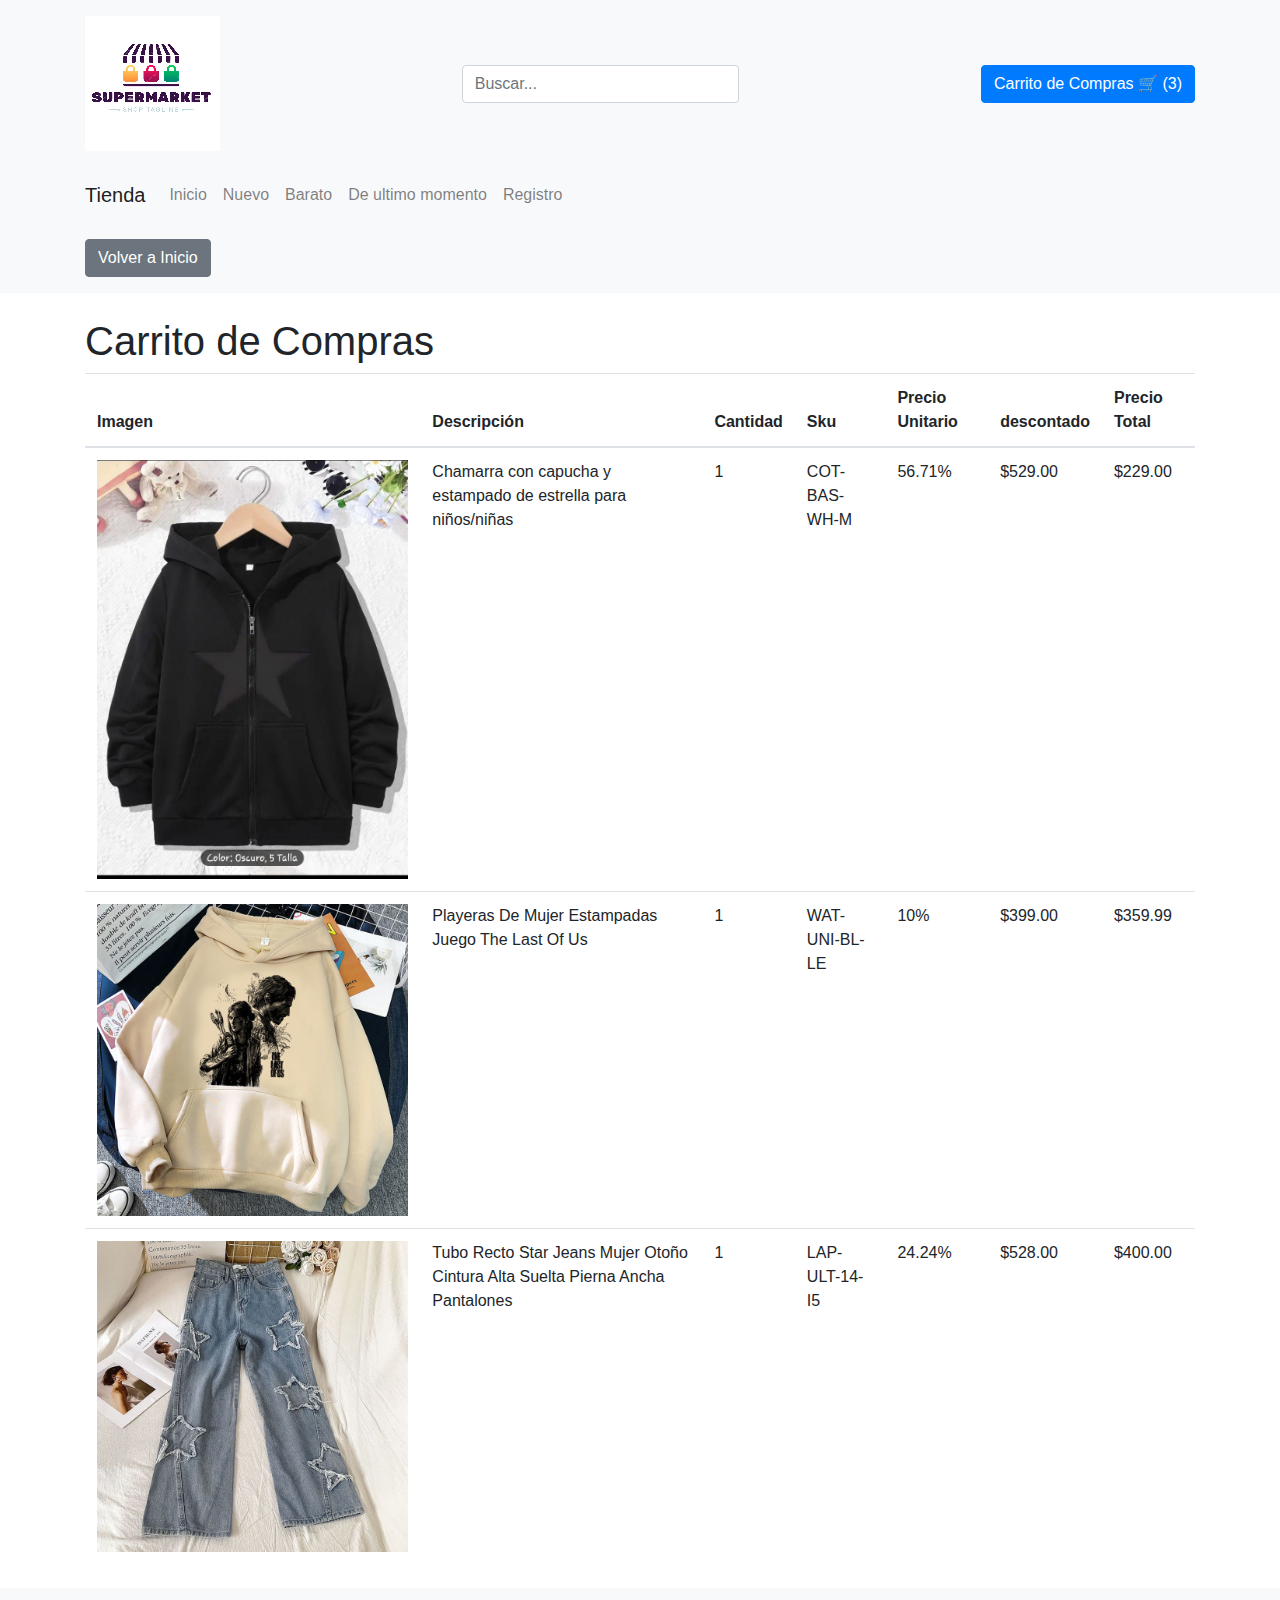
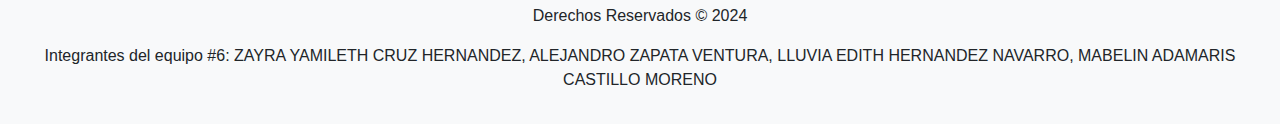
<file: carrito.html>
<!DOCTYPE html>
<html lang="es">
<head>
    <meta charset="UTF-8">
    <meta name="viewport" content="width=device-width, initial-scale=1.0">
    <link href="https://stackpath.bootstrapcdn.com/bootstrap/4.5.2/css/bootstrap.min.css" rel="stylesheet">
    <link rel="icon" type="navbar-toggler-icon" href="multimedias/imagenes/venture.ico">
</head>
<body>
    <header class="bg-light p-3">
        <div class="container d-flex justify-content-between align-items-center">
            <img src="multimedias/imagenes/venture.png" alt="Logotipo de la Empresa" class="img-fluid" id="venture1">
            <input type="text" class="form-control w-25" placeholder="Buscar...">
            <a href="carrito.html" class="btn btn-primary">Carrito de Compras 🛒 (3)</a>
        </div>
    </header>

    <nav class="navbar navbar-expand-lg navbar-light bg-light">
        <div class="container">
            <a class="navbar-brand" href="#">Tienda</a>
            <button class="navbar-toggler" type="button" data-toggle="collapse" data-target="#navbarNav" aria-controls="navbarNav" aria-expanded="false" aria-label="Toggle navigation">
                <span class="navbar-toggler-icon"></span>
            </button>
            <div class="collapse navbar-collapse" id="navbarNav">
                <ul class="navbar-nav">
                    <li class="nav-item"><a class="nav-link" href="index.html">Inicio</a></li>
                    <li class="nav-item"><a class="nav-link" href="categoria1.html">Nuevo</a></li>
                    <li class="nav-item"><a class="nav-link" href="categoria2.html">Barato</a></li>
                    <li class="nav-item"><a class="nav-link" href="categoria3.html">De ultimo momento</a></li>
                    <li class="nav-item"><a class="nav-link" href="registro.html">Registro</a></li>
                </ul>
            </div>
        </div>
    </nav>
    
    <header class="bg-light p-3">
        <div class="container">
            <a href="index.html" class="btn btn-secondary">Volver a Inicio</a>
        </div>
    </header>
    <main class="container mt-4">
        <h1>Carrito de Compras</h1>
        <table class="table">
            <thead>
                <tr>
                    <th>Imagen</th>
                    <th>Descripción</th>
                    <th>Cantidad</th>
                    <th>Sku</th>
                    <th>Precio Unitario</th>
                    <th>descontado</th>                
                    <th>Precio Total</th>
                </tr>
            </thead>
            <tbody>
                <tr>
                    <td><img src="multimedias/imagenes/producto1.jpg" alt="Producto 1" class="img-fluid" id="venture1"></td>
                    <td>Chamarra con capucha y estampado de estrella para niños/niñas</td>
                    <td>1</td>
                    <td>COT-BAS-WH-M</td>
                    <td>56.71%</td>
                    <td>$529.00</td>
                    <td>$229.00</td>
                </tr>
                <tr>
                    <td><img src="multimedias/imagenes/producto2.jpg" alt="Producto 2" class="img-fluid" id="venture1"></td>
                    <td>Playeras De Mujer Estampadas Juego The Last Of Us</td>
                    <td>1</td>
                    <td>WAT-UNI-BL-LE</td>
                    <td>10%</td>
                    <td>$399.00</td>
                    <td>$359.99</td>
                </tr>
                <tr>
                    <td><img src="multimedias/imagenes/producto3.jpg" alt="Producto 2" class="img-fluid" id="venture1"></td>
                    <td>Tubo Recto Star Jeans Mujer Otoño Cintura Alta Suelta Pierna Ancha Pantalones</td>
                    <td>1</td>
                    <td>LAP-ULT-14-I5</td>
                    <td>24.24%</td>
                    <td>$528.00</td>
                    <td>$400.00</td>
                </tr>
            </tbody>
        </table>
    </main>
    <footer class="bg-light p-3 mt-4 text-center">
        <p>Derechos Reservados &copy; 2024</p>
        <p>Integrantes del equipo #6: ZAYRA YAMILETH CRUZ HERNANDEZ, ALEJANDRO ZAPATA VENTURA, LLUVIA EDITH HERNANDEZ NAVARRO, MABELIN ADAMARIS CASTILLO MORENO</p>
    </footer>
    <script src="https://code.jquery.com/jquery-3.5.1.slim.min.js"></script>
    <script src="https://cdn.jsdelivr.net/npm/@popperjs/core@2.5.3/dist/umd/popper.min.js"></script>
    <script src="https://stackpath.bootstrapcdn.com/bootstrap/4.5.2/js/bootstrap.min.js"></script>
</body>
</html>
</file>
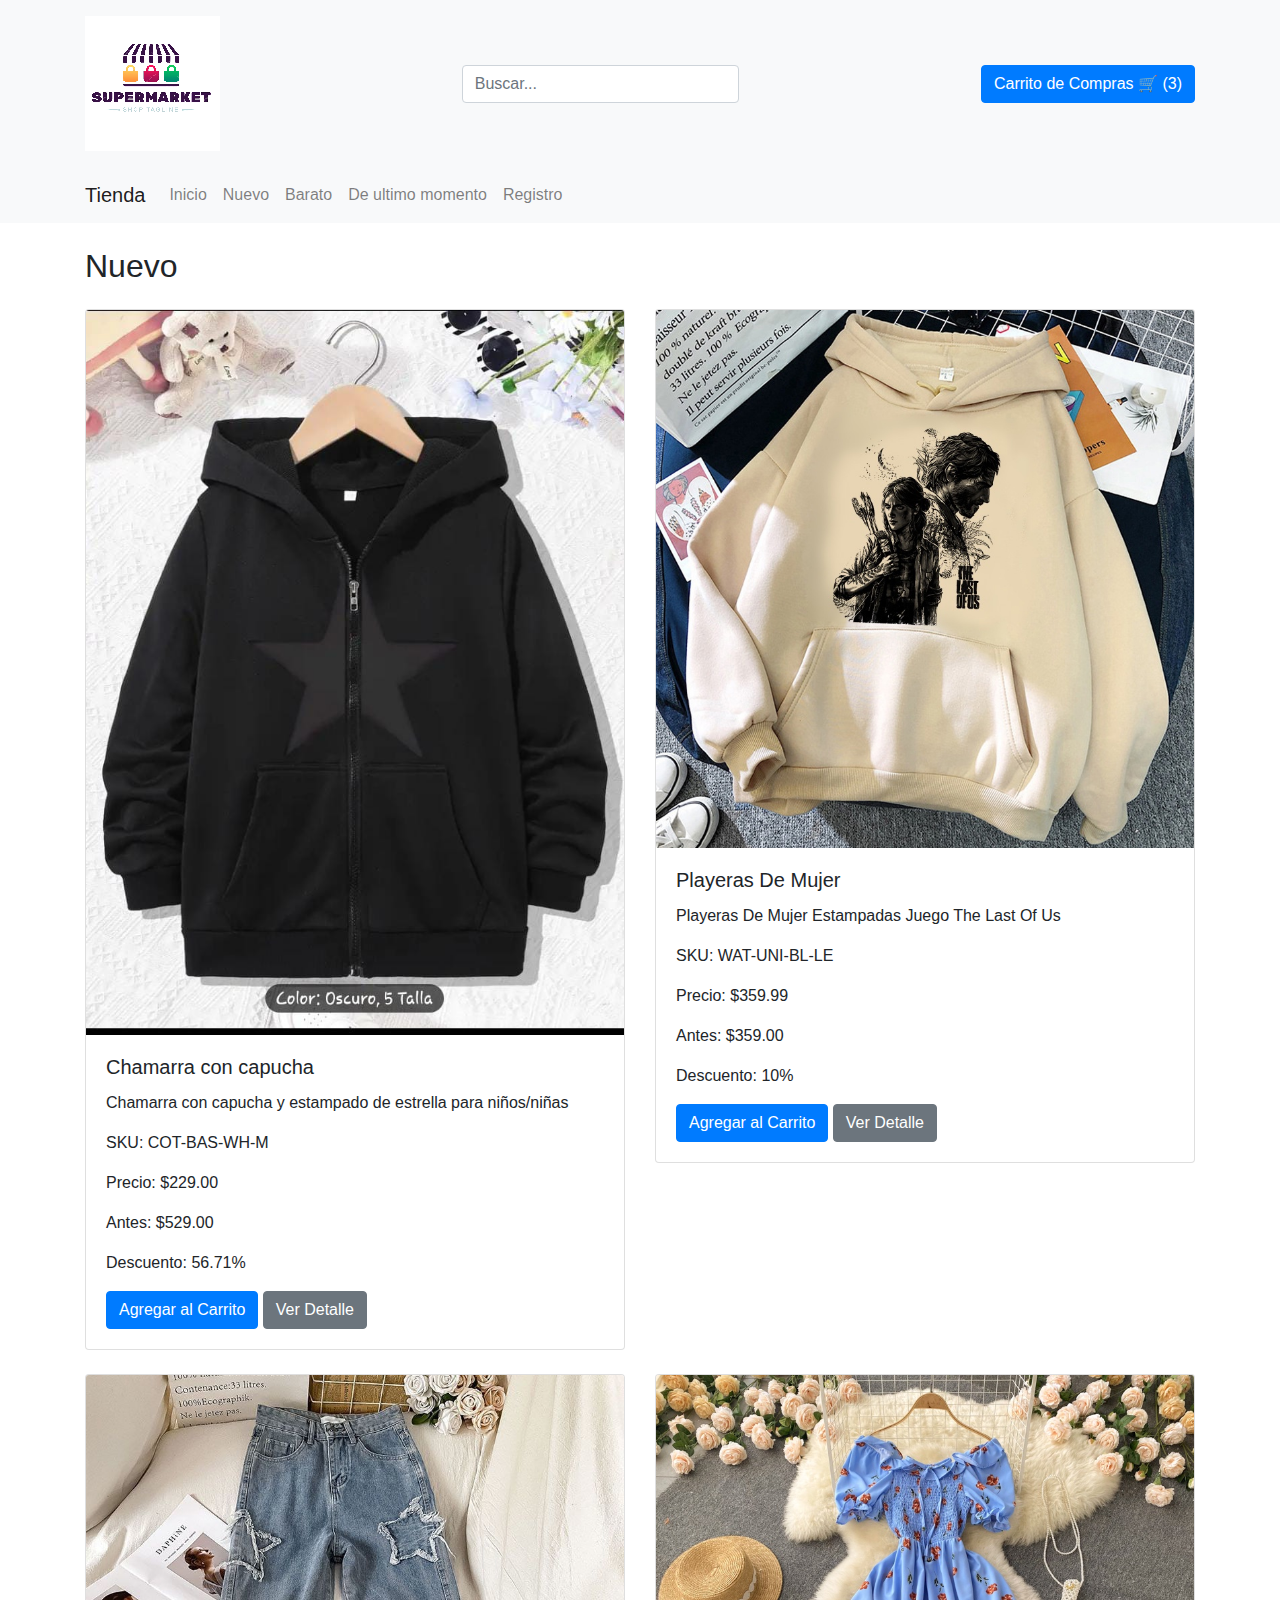
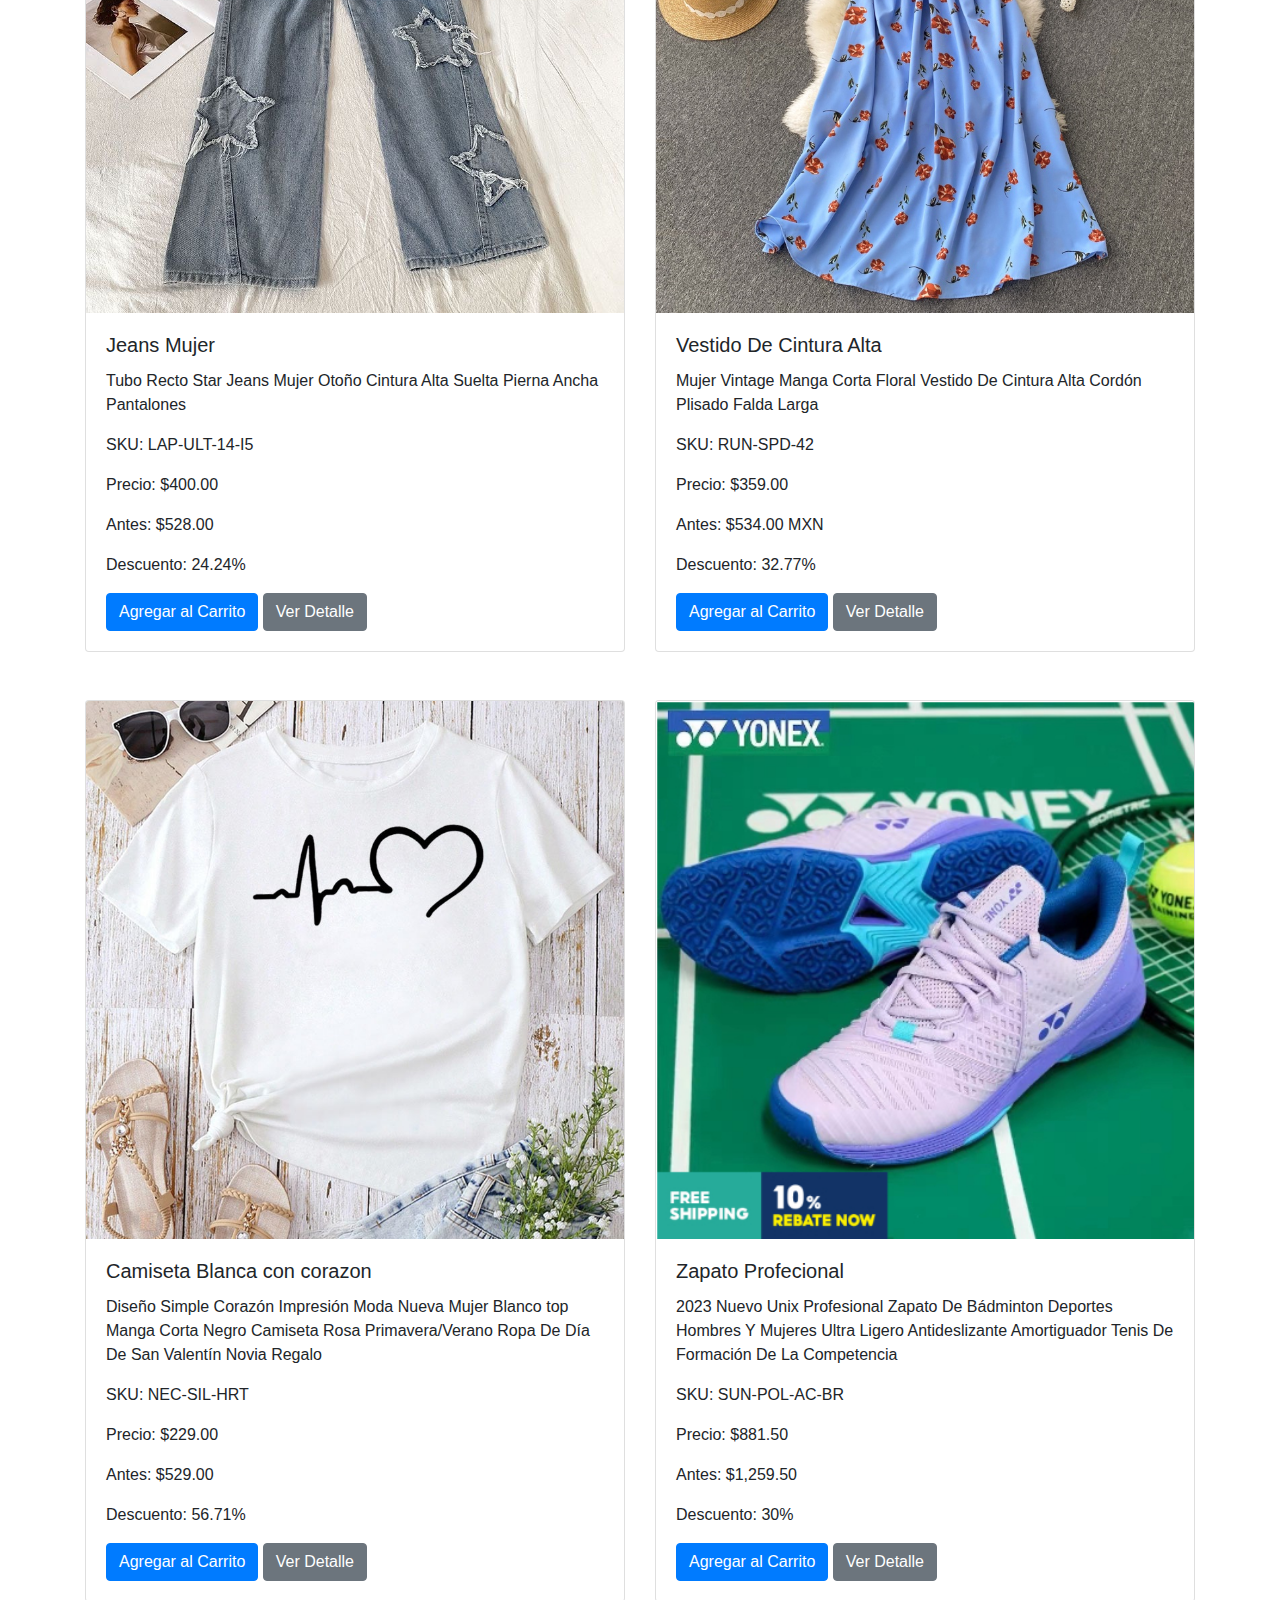
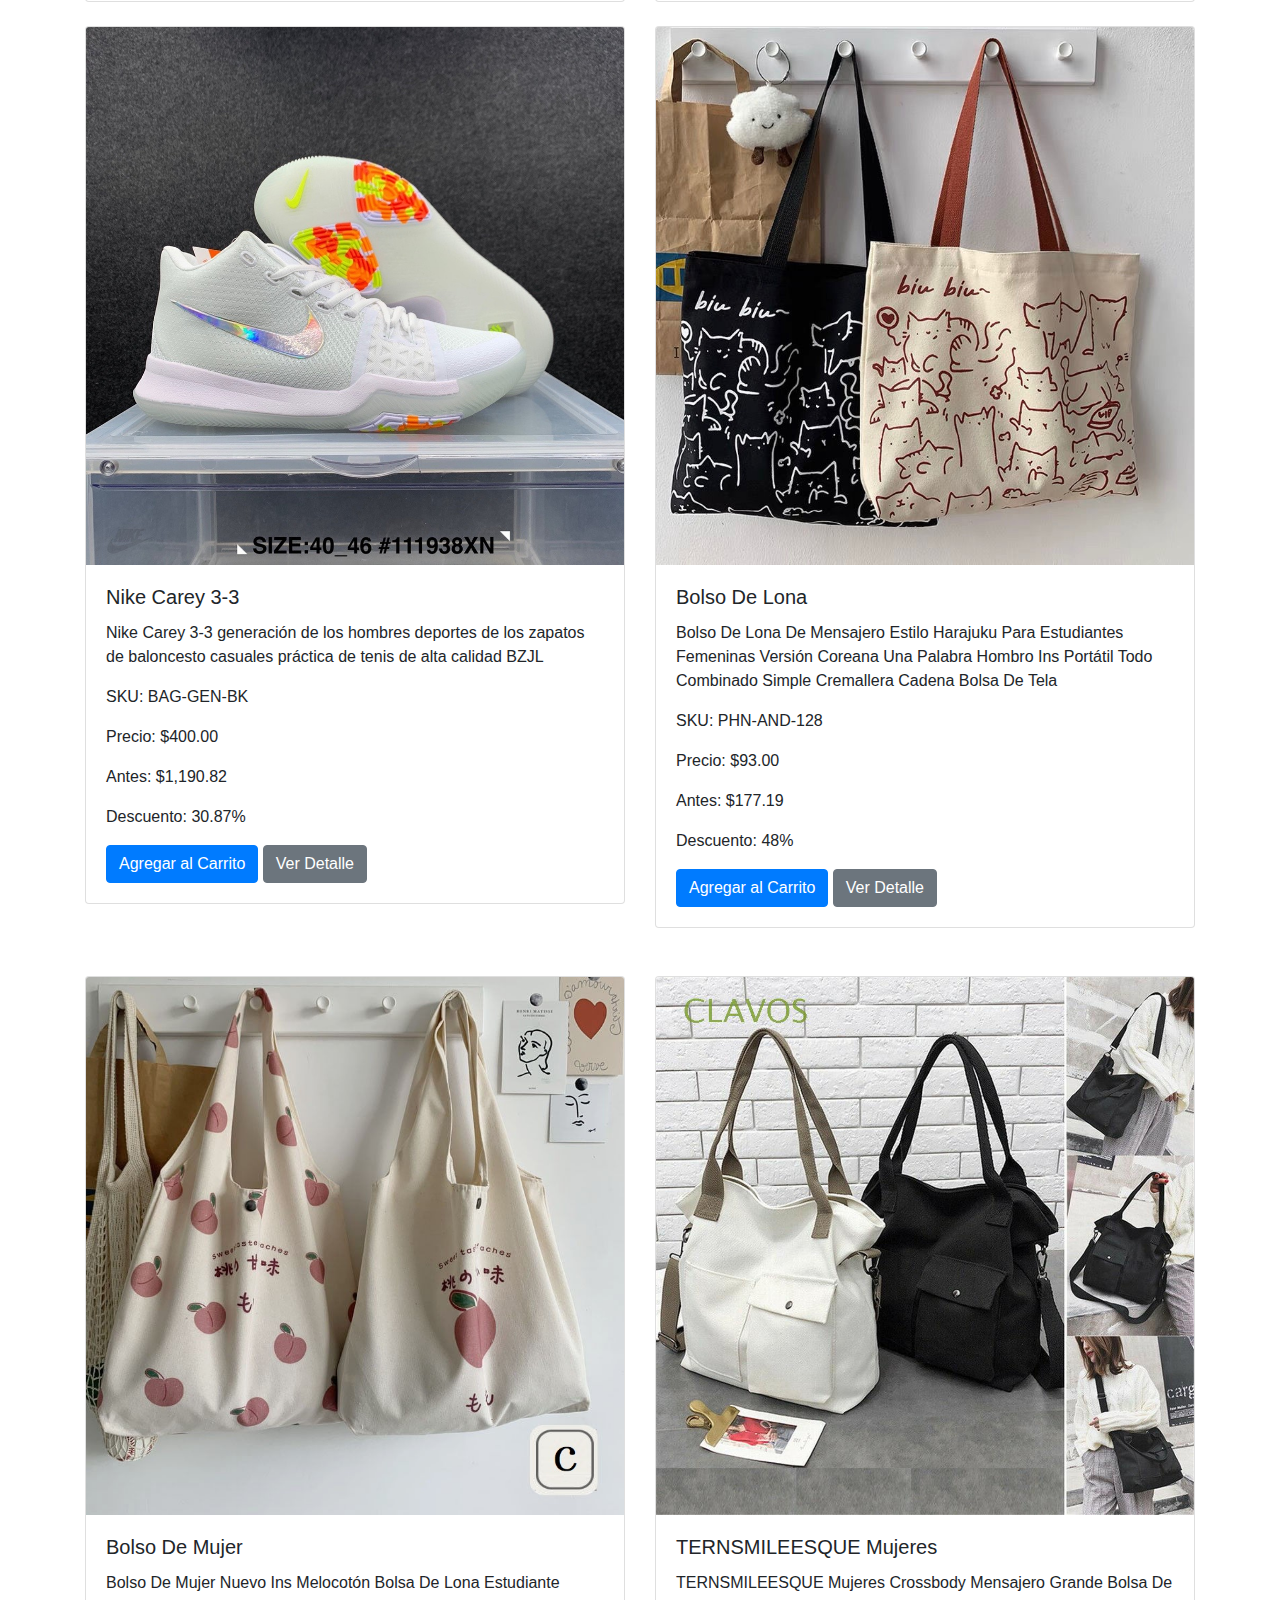
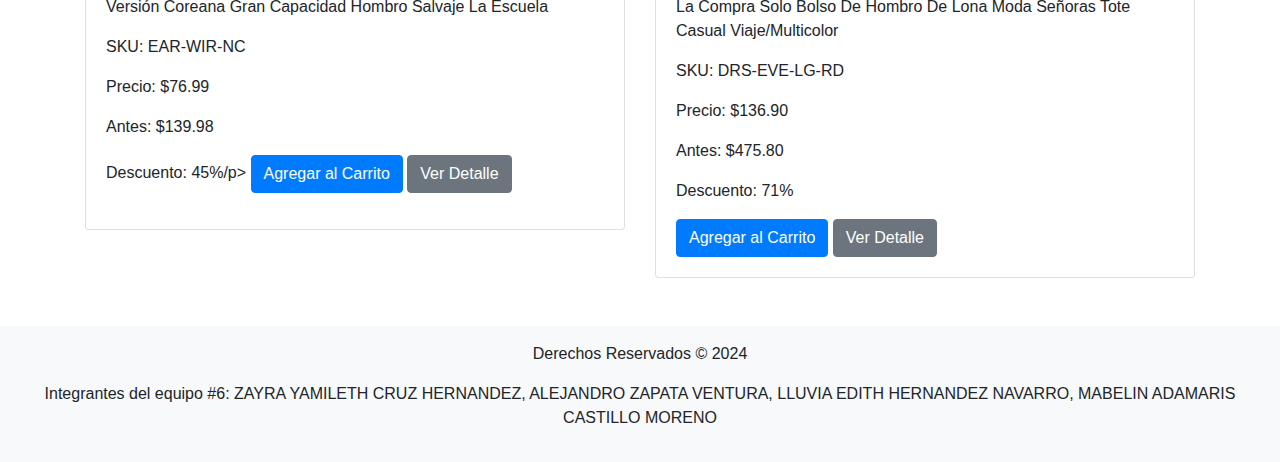
<file: categoria1.html>
<!DOCTYPE html>
<html lang="es">
<head>
    <meta charset="UTF-8">
    <meta name="viewport" content="width=device-width, initial-scale=1.0">
    <title>Nuevo</title>
    <link href="https://stackpath.bootstrapcdn.com/bootstrap/4.5.2/css/bootstrap.min.css" rel="stylesheet">
    <link rel="icon" type="navbar-toggler-icon" href="multimedias/imagenes/venture.ico">
</head>
<body>
    <header class="bg-light p-3">
        <div class="container d-flex justify-content-between align-items-center">
            <img src="multimedias/imagenes/venture.png" alt="Logotipo de la Empresa" class="img-fluid" id="venture1">
            <input type="text" class="form-control w-25" placeholder="Buscar...">
            <a href="carrito.html" class="btn btn-primary">Carrito de Compras 🛒 (3)</a>
        </div>
    </header>

    <nav class="navbar navbar-expand-lg navbar-light bg-light">
        <div class="container">
            <a class="navbar-brand" href="#">Tienda</a>
            <button class="navbar-toggler" type="button" data-toggle="collapse" data-target="#navbarNav" aria-controls="navbarNav" aria-expanded="false" aria-label="Toggle navigation">
                <span class="navbar-toggler-icon"></span>
            </button>
            <div class="collapse navbar-collapse" id="navbarNav">
                <ul class="navbar-nav">
                    <li class="nav-item"><a class="nav-link" href="index.html">Inicio</a></li>
                    <li class="nav-item"><a class="nav-link" href="categoria1.html">Nuevo</a></li>
                    <li class="nav-item"><a class="nav-link" href="categoria2.html">Barato</a></li>
                    <li class="nav-item"><a class="nav-link" href="categoria3.html">De ultimo momento</a></li>
                    <li class="nav-item"><a class="nav-link" href="registro.html">Registro</a></li>
                </ul>
            </div>
        </div>
    </nav>

    <main class="container mt-4">
        <h2>Nuevo</h2>
        <div class="row mt-4">
            <div class="col-md-6 mb-4">
                <div class="card">
                    <img src="multimedias/imagenes/producto1.jpg" class="card-img-top" alt="Producto 1">
                    <div class="card-body">
                        <h5 class="card-title">Chamarra con capucha</h5>
                        <p class="card-text">Chamarra con capucha y estampado de estrella para niños/niñas</p>
                        <p>SKU: COT-BAS-WH-M</p>
                        <p>Precio: $229.00</p>
                        <p>Antes: $529.00</p>
                        <p>Descuento: 56.71%</p>
                        <a href="#" class="btn btn-primary">Agregar al Carrito</a>
                        <a href="detalle_producto1.html" class="btn btn-secondary">Ver Detalle</a>
                    </div>
                </div>
            </div>
            <div class="col-md-6 mb-4">
                <div class="card">
                    <img src="multimedias/imagenes/producto2.jpg" class="card-img-top" alt="Producto 2">
                    <div class="card-body">
                        <h5 class="card-title">Playeras De Mujer </h5>
                        <p class="card-text">Playeras De Mujer Estampadas Juego The Last Of Us</p>
                        <p>SKU: WAT-UNI-BL-LE</p>
                        <p>Precio: $359.99</p>
                        <p>Antes: $359.00</p>
                        <p>Descuento: 10%</p>
                        <a href="#" class="btn btn-primary">Agregar al Carrito</a>
                        <a href="detalle_producto2.html" class="btn btn-secondary">Ver Detalle</a>
                    </div>
                </div>
            </div>
            <div class="col-md-6 mb-4">
                <div class="card">
                    <img src="multimedias/imagenes/producto3.jpg" class="card-img-top" alt="Producto 2">
                    <div class="card-body">
                        <h5 class="card-title">Jeans Mujer </h5>
                        <p class="card-text">Tubo Recto Star Jeans Mujer Otoño Cintura Alta Suelta Pierna Ancha Pantalones</p>
                        <p>SKU: LAP-ULT-14-I5</p>
                        <p>Precio: $400.00</p>
                        <p>Antes: $528.00 </p>
                        <p>Descuento: 24.24%</p>
                        <a href="#" class="btn btn-primary">Agregar al Carrito</a>
                        <a href="detalle_producto3.html" class="btn btn-secondary">Ver Detalle</a>
                    </div>
                </div>
            </div>
            <div class="col-md-6 mb-4">
                <div class="card">
                    <img src="multimedias/imagenes/producto4.jpg" class="card-img-top" alt="Producto 2">
                    <div class="card-body">
                        <h5 class="card-title">Vestido De Cintura Alta</h5>
                        <p class="card-text">Mujer Vintage Manga Corta Floral Vestido De Cintura Alta Cordón Plisado Falda Larga</p>
                        <p>SKU: RUN-SPD-42</p>
                        <p>Precio: $359.00</p>
                        <p>Antes: $534.00 MXN</p>
                        <p>Descuento: 32.77%</p>
                        <a href="#" class="btn btn-primary">Agregar al Carrito</a>
                        <a href="detalle_producto4.html" class="btn btn-secondary">Ver Detalle</a>
                    </div>
                </div>
            </div>
        </div>
        <div class="row mt-4">
            <div class="col-md-6 mb-4">
                <div class="card">
                    <img src="multimedias/imagenes/producto5.jpg" class="card-img-top" alt="Producto 1">
                    <div class="card-body">
                        <h5 class="card-title">Camiseta Blanca con corazon</h5>
                        <p class="card-text">Diseño Simple Corazón Impresión Moda Nueva Mujer Blanco top Manga Corta Negro Camiseta Rosa Primavera/Verano Ropa De Día De San Valentín Novia Regalo</p>
                        <p>SKU: NEC-SIL-HRT</p>
                        <p>Precio: $229.00</p>
                        <p>Antes: $529.00</p>
                        <p>Descuento: 56.71%</p>
                        <a href="#" class="btn btn-primary">Agregar al Carrito</a>
                        <a href="detalle_producto1.html" class="btn btn-secondary">Ver Detalle</a>
                    </div>
                </div>
            </div>
            <div class="col-md-6 mb-4">
                <div class="card">
                    <img src="multimedias/imagenes/producto6.jpg" class="card-img-top" alt="Producto 2">
                    <div class="card-body">
                        <h5 class="card-title">Zapato Profecional </h5>
                        <p class="card-text">2023 Nuevo Unix Profesional Zapato De Bádminton Deportes Hombres Y Mujeres Ultra Ligero Antideslizante Amortiguador Tenis De Formación De La Competencia</p>
                        <p>SKU: SUN-POL-AC-BR</p>
                        <p>Precio: $881.50</p>
                        <p>Antes: $1,259.50</p>
                        <p>Descuento: 30%</p>
                        <a href="#" class="btn btn-primary">Agregar al Carrito</a>
                        <a href="detalle_producto2.html" class="btn btn-secondary">Ver Detalle</a>
                    </div>
                </div>
            </div>
            <div class="col-md-6 mb-4">
                <div class="card">
                    <img src="multimedias/imagenes/producto7.jpg" class="card-img-top" alt="Producto 2">
                    <div class="card-body">
                        <h5 class="card-title">Nike Carey 3-3  </h5>
                        <p class="card-text">Nike Carey 3-3 generación de los hombres deportes de los zapatos de baloncesto casuales práctica de tenis de alta calidad BZJL</p>
                        <p>SKU: BAG-GEN-BK</p>
                        <p>Precio: $400.00</p>
                        <p>Antes: $1,190.82 </p>
                        <p>Descuento: 30.87%</p>
                        <a href="#" class="btn btn-primary">Agregar al Carrito</a>
                        <a href="detalle_producto3.html" class="btn btn-secondary">Ver Detalle</a>
                    </div>
                </div>
            </div>
            <div class="col-md-6 mb-4">
                <div class="card">
                    <img src="multimedias/imagenes/producto8.jpg" class="card-img-top" alt="Producto 2">
                    <div class="card-body">
                        <h5 class="card-title">Bolso De Lona </h5>
                        <p class="card-text">Bolso De Lona De Mensajero Estilo Harajuku Para Estudiantes Femeninas Versión Coreana Una Palabra Hombro Ins Portátil Todo Combinado Simple Cremallera Cadena Bolsa De Tela</p>
                        <p>SKU: PHN-AND-128</p>
                        <p>Precio: $93.00</p>
                        <p>Antes: $177.19</p>
                        <p>Descuento: 48%</p>
                        <a href="#" class="btn btn-primary">Agregar al Carrito</a>
                        <a href="detalle_producto4.html" class="btn btn-secondary">Ver Detalle</a>
                    </div>
                </div>
            </div>
        </div>
        <div class="row mt-4">
            <div class="col-md-6 mb-4">
                <div class="card">
                    <img src="multimedias/imagenes/producto9.jpg" class="card-img-top" alt="Producto 1">
                    <div class="card-body">
                        <h5 class="card-title">Bolso De Mujer </h5>
                        <p class="card-text">Bolso De Mujer Nuevo Ins Melocotón Bolsa De Lona Estudiante Versión Coreana Gran Capacidad Hombro Salvaje La Escuela</p>
                        <p>SKU: EAR-WIR-NC</p>
                        <p>Precio: $76.99</p>
                        <p>Antes: $139.98</p>
                        <p>Descuento: 45%/p>
                        <a href="#" class="btn btn-primary">Agregar al Carrito</a>
                        <a href="detalle_producto1.html" class="btn btn-secondary">Ver Detalle</a>
                    </div>
                </div>
            </div>
            <div class="col-md-6 mb-4">
                <div class="card">
                    <img src="multimedias/imagenes/producto10.jpg" class="card-img-top" alt="Producto 2">
                    <div class="card-body">
                        <h5 class="card-title">TERNSMILEESQUE Mujeres</h5>
                        <p class="card-text">TERNSMILEESQUE Mujeres Crossbody Mensajero Grande Bolsa De La Compra Solo Bolso De Hombro De Lona Moda Señoras Tote Casual Viaje/Multicolor</p>
                        <p>SKU: DRS-EVE-LG-RD</p>
                        <p>Precio: $136.90 </p>
                        <p>Antes: $475.80 </p>
                        <p>Descuento: 71%</p>
                        <a href="#" class="btn btn-primary">Agregar al Carrito</a>
                        <a href="detalle_producto2.html" class="btn btn-secondary">Ver Detalle</a>
                    </div>
                </div>
            </div>
    </main>

    <footer class="bg-light p-3 mt-4 text-center">
        <p>Derechos Reservados &copy; 2024</p>
        <p>Integrantes del equipo #6: ZAYRA YAMILETH CRUZ HERNANDEZ, ALEJANDRO ZAPATA VENTURA, LLUVIA EDITH HERNANDEZ NAVARRO, MABELIN ADAMARIS CASTILLO MORENO</p>
    </footer>
    <script src="https://code.jquery.com/jquery-3.5.1.slim.min.js"></script>
    <script src="https://cdn.jsdelivr.net/npm/@popperjs/core@2.5.3/dist/umd/popper.min.js"></script>
    <script src="https://stackpath.bootstrapcdn.com/bootstrap/4.5.2/js/bootstrap.min.js"></script>
</body>
</html>
</file>
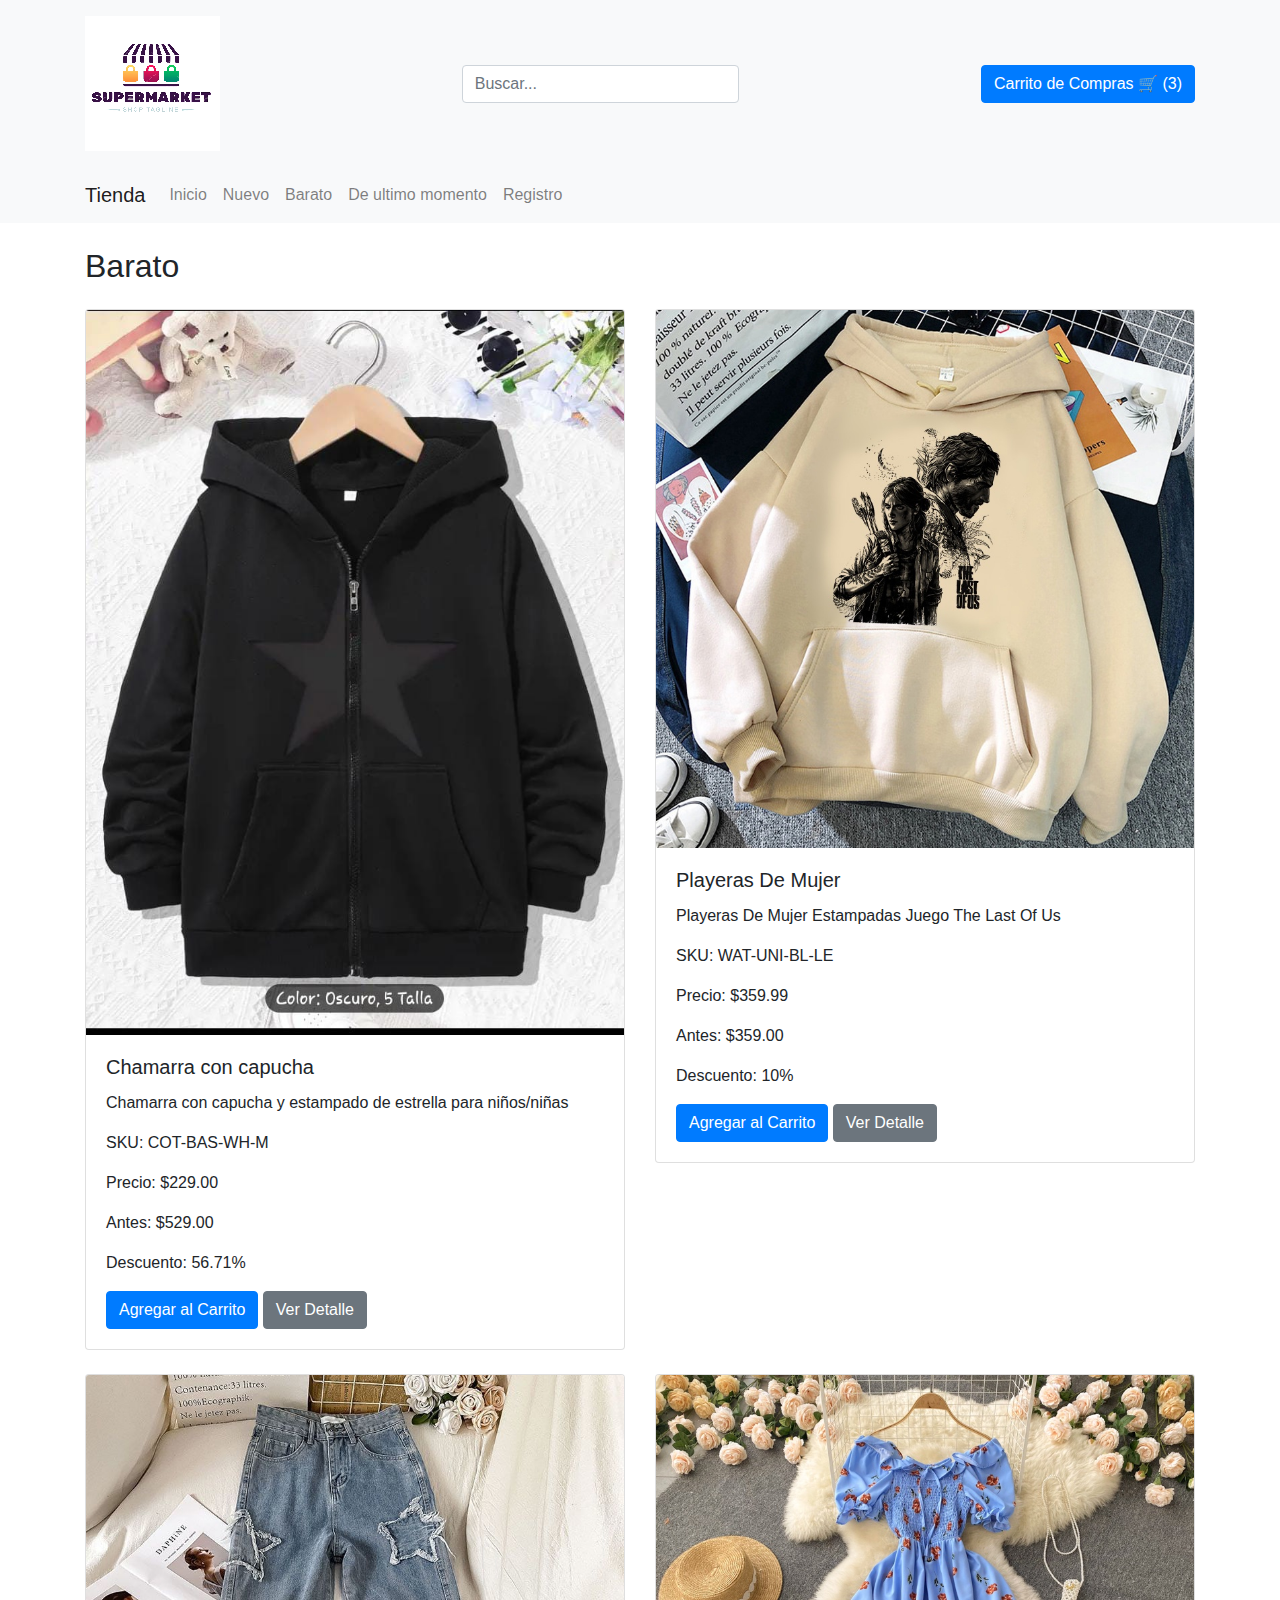
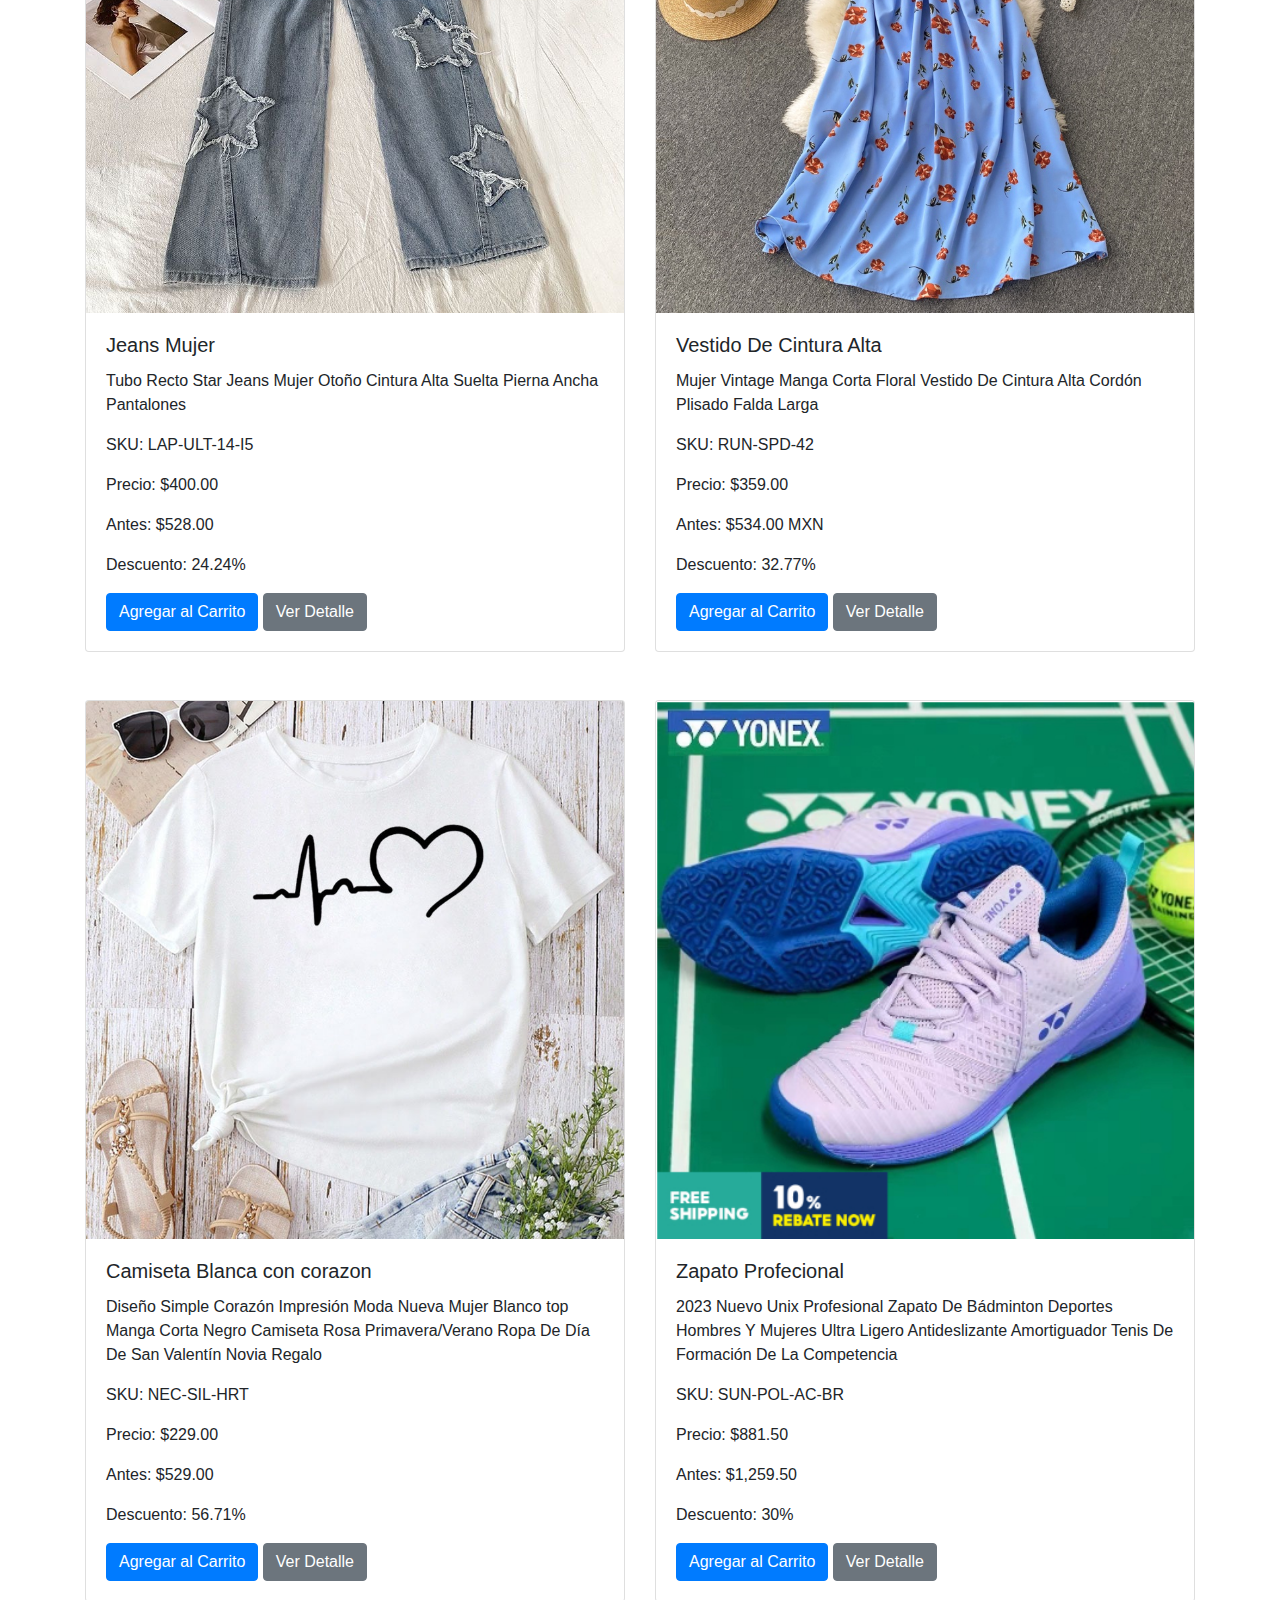
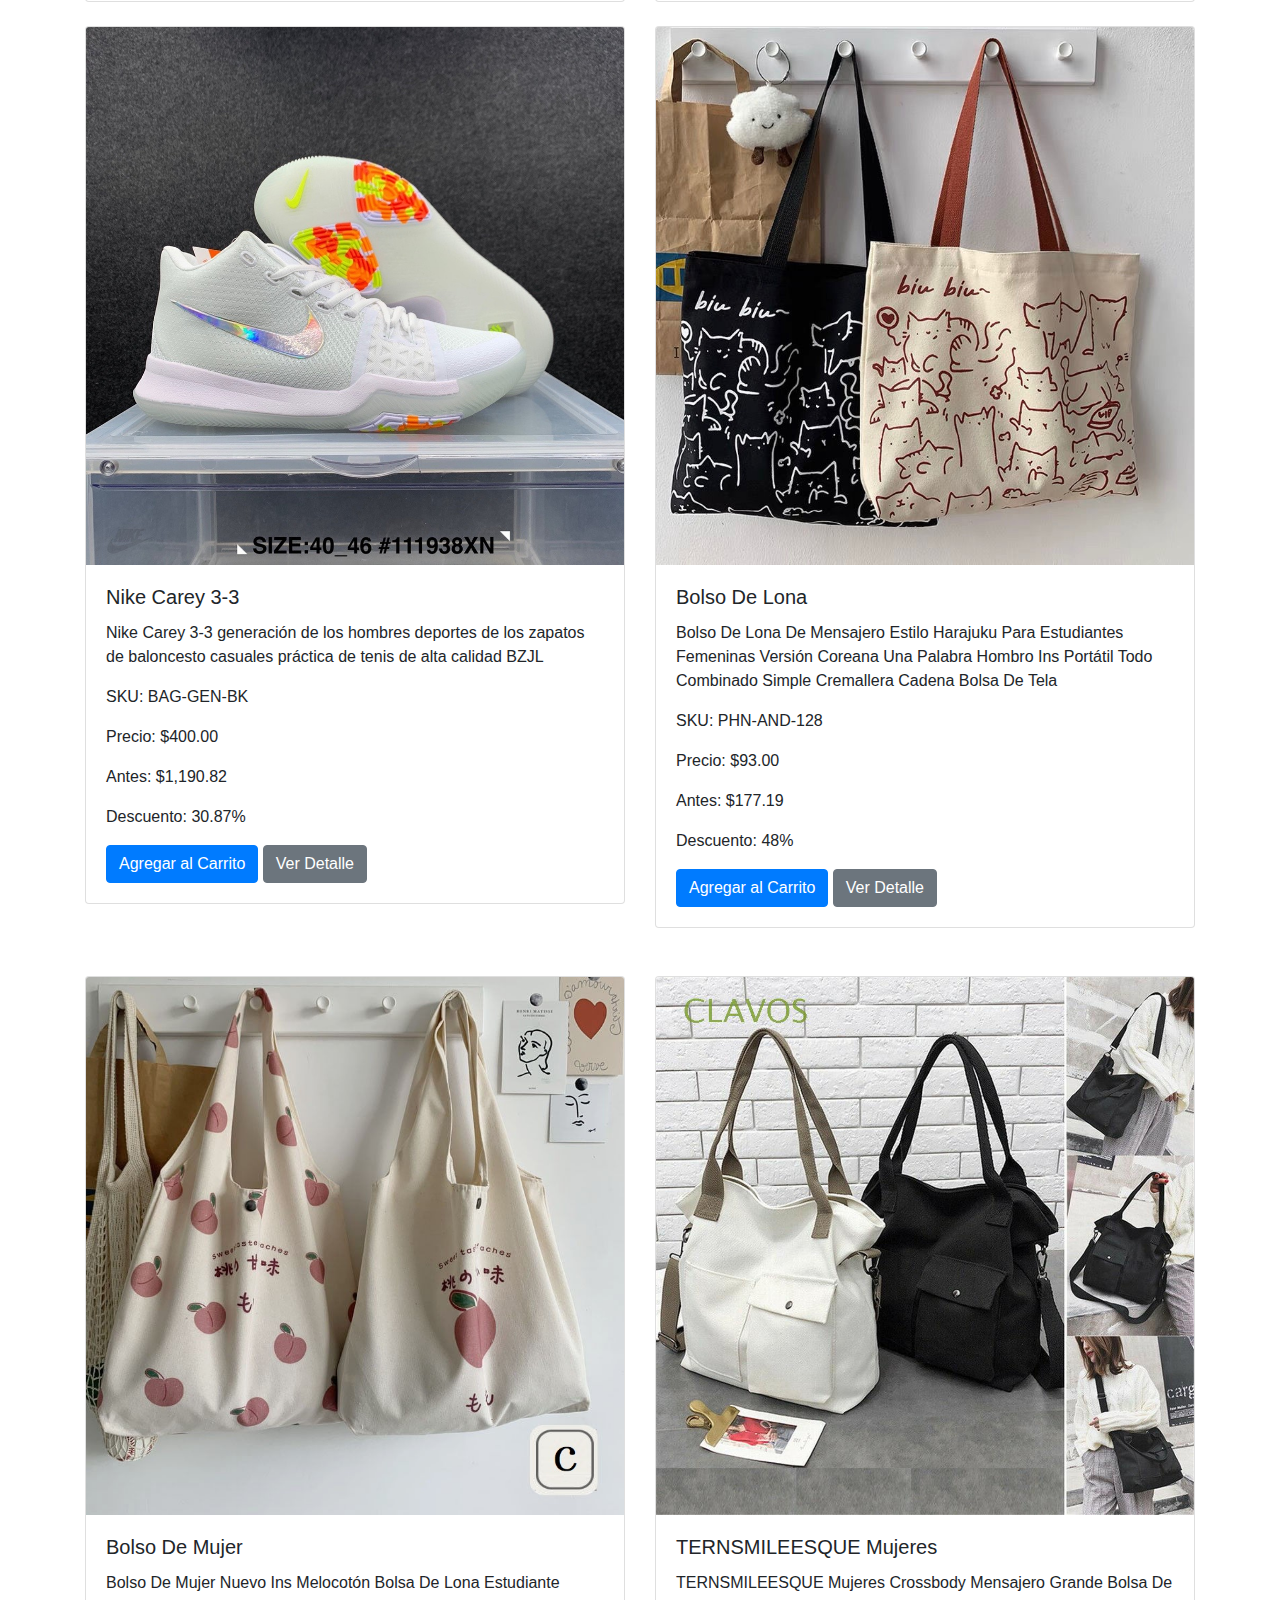
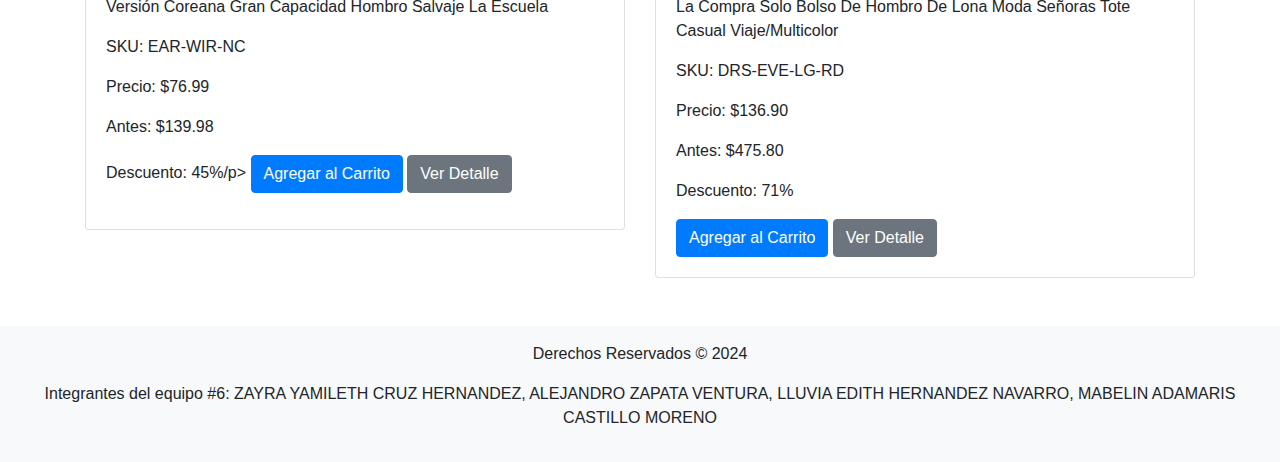
<file: categoria2.html>
<!DOCTYPE html>
<html lang="es">
<head>
    <meta charset="UTF-8">
    <meta name="viewport" content="width=device-width, initial-scale=1.0">
    <title>Barato</title>
    <link href="https://stackpath.bootstrapcdn.com/bootstrap/4.5.2/css/bootstrap.min.css" rel="stylesheet">
    <link rel="icon" type="navbar-toggler-icon" href="multimedias/imagenes/venture.ico">
</head>
<body>
    <header class="bg-light p-3">
        <div class="container d-flex justify-content-between align-items-center">
            <img src="multimedias/imagenes/venture.png" alt="Logotipo de la Empresa" class="img-fluid" id="venture1">
            <input type="text" class="form-control w-25" placeholder="Buscar...">
            <a href="carrito.html" class="btn btn-primary">Carrito de Compras 🛒 (3)</a>
        </div>
    </header>

    <nav class="navbar navbar-expand-lg navbar-light bg-light">
        <div class="container">
            <a class="navbar-brand" href="#">Tienda</a>
            <button class="navbar-toggler" type="button" data-toggle="collapse" data-target="#navbarNav" aria-controls="navbarNav" aria-expanded="false" aria-label="Toggle navigation">
                <span class="navbar-toggler-icon"></span>
            </button>
            <div class="collapse navbar-collapse" id="navbarNav">
                <ul class="navbar-nav">
                    <li class="nav-item"><a class="nav-link" href="index.html">Inicio</a></li>
                    <li class="nav-item"><a class="nav-link" href="categoria1.html">Nuevo</a></li>
                    <li class="nav-item"><a class="nav-link" href="categoria2.html">Barato</a></li>
                    <li class="nav-item"><a class="nav-link" href="categoria3.html">De ultimo momento</a></li>
                    <li class="nav-item"><a class="nav-link" href="registro.html">Registro</a></li>
                </ul>
            </div>
        </div>
    </nav>
    
    <main class="container mt-4">
        <h2>Barato</h2>
        <div class="row mt-4">
            <div class="col-md-6 mb-4">
                <div class="card">
                    <img src="multimedias/imagenes/producto1.jpg" class="card-img-top" alt="Producto 1">
                    <div class="card-body">
                        <h5 class="card-title">Chamarra con capucha</h5>
                        <p class="card-text">Chamarra con capucha y estampado de estrella para niños/niñas</p>
                        <p>SKU: COT-BAS-WH-M</p>
                        <p>Precio: $229.00</p>
                        <p>Antes: $529.00</p>
                        <p>Descuento: 56.71%</p>
                        <a href="#" class="btn btn-primary">Agregar al Carrito</a>
                        <a href="detalle_producto1.html" class="btn btn-secondary">Ver Detalle</a>
                    </div>
                </div>
            </div>
            <div class="col-md-6 mb-4">
                <div class="card">
                    <img src="multimedias/imagenes/producto2.jpg" class="card-img-top" alt="Producto 2">
                    <div class="card-body">
                        <h5 class="card-title">Playeras De Mujer </h5>
                        <p class="card-text">Playeras De Mujer Estampadas Juego The Last Of Us</p>
                        <p>SKU: WAT-UNI-BL-LE</p>
                        <p>Precio: $359.99</p>
                        <p>Antes: $359.00</p>
                        <p>Descuento: 10%</p>
                        <a href="#" class="btn btn-primary">Agregar al Carrito</a>
                        <a href="detalle_producto2.html" class="btn btn-secondary">Ver Detalle</a>
                    </div>
                </div>
            </div>
            <div class="col-md-6 mb-4">
                <div class="card">
                    <img src="multimedias/imagenes/producto3.jpg" class="card-img-top" alt="Producto 2">
                    <div class="card-body">
                        <h5 class="card-title">Jeans Mujer </h5>
                        <p class="card-text">Tubo Recto Star Jeans Mujer Otoño Cintura Alta Suelta Pierna Ancha Pantalones</p>
                        <p>SKU: LAP-ULT-14-I5</p>
                        <p>Precio: $400.00</p>
                        <p>Antes: $528.00 </p>
                        <p>Descuento: 24.24%</p>
                        <a href="#" class="btn btn-primary">Agregar al Carrito</a>
                        <a href="detalle_producto3.html" class="btn btn-secondary">Ver Detalle</a>
                    </div>
                </div>
            </div>
            <div class="col-md-6 mb-4">
                <div class="card">
                    <img src="multimedias/imagenes/producto4.jpg" class="card-img-top" alt="Producto 2">
                    <div class="card-body">
                        <h5 class="card-title">Vestido De Cintura Alta</h5>
                        <p class="card-text">Mujer Vintage Manga Corta Floral Vestido De Cintura Alta Cordón Plisado Falda Larga</p>
                        <p>SKU: RUN-SPD-42</p>
                        <p>Precio: $359.00</p>
                        <p>Antes: $534.00 MXN</p>
                        <p>Descuento: 32.77%</p>
                        <a href="#" class="btn btn-primary">Agregar al Carrito</a>
                        <a href="detalle_producto4.html" class="btn btn-secondary">Ver Detalle</a>
                    </div>
                </div>
            </div>
        </div>
        <div class="row mt-4">
            <div class="col-md-6 mb-4">
                <div class="card">
                    <img src="multimedias/imagenes/producto5.jpg" class="card-img-top" alt="Producto 1">
                    <div class="card-body">
                        <h5 class="card-title">Camiseta Blanca con corazon</h5>
                        <p class="card-text">Diseño Simple Corazón Impresión Moda Nueva Mujer Blanco top Manga Corta Negro Camiseta Rosa Primavera/Verano Ropa De Día De San Valentín Novia Regalo</p>
                        <p>SKU: NEC-SIL-HRT</p>
                        <p>Precio: $229.00</p>
                        <p>Antes: $529.00</p>
                        <p>Descuento: 56.71%</p>
                        <a href="#" class="btn btn-primary">Agregar al Carrito</a>
                        <a href="detalle_producto1.html" class="btn btn-secondary">Ver Detalle</a>
                    </div>
                </div>
            </div>
            <div class="col-md-6 mb-4">
                <div class="card">
                    <img src="multimedias/imagenes/producto6.jpg" class="card-img-top" alt="Producto 2">
                    <div class="card-body">
                        <h5 class="card-title">Zapato Profecional </h5>
                        <p class="card-text">2023 Nuevo Unix Profesional Zapato De Bádminton Deportes Hombres Y Mujeres Ultra Ligero Antideslizante Amortiguador Tenis De Formación De La Competencia</p>
                        <p>SKU: SUN-POL-AC-BR</p>
                        <p>Precio: $881.50</p>
                        <p>Antes: $1,259.50</p>
                        <p>Descuento: 30%</p>
                        <a href="#" class="btn btn-primary">Agregar al Carrito</a>
                        <a href="detalle_producto2.html" class="btn btn-secondary">Ver Detalle</a>
                    </div>
                </div>
            </div>
            <div class="col-md-6 mb-4">
                <div class="card">
                    <img src="multimedias/imagenes/producto7.jpg" class="card-img-top" alt="Producto 2">
                    <div class="card-body">
                        <h5 class="card-title">Nike Carey 3-3  </h5>
                        <p class="card-text">Nike Carey 3-3 generación de los hombres deportes de los zapatos de baloncesto casuales práctica de tenis de alta calidad BZJL</p>
                        <p>SKU: BAG-GEN-BK</p>
                        <p>Precio: $400.00</p>
                        <p>Antes: $1,190.82 </p>
                        <p>Descuento: 30.87%</p>
                        <a href="#" class="btn btn-primary">Agregar al Carrito</a>
                        <a href="detalle_producto3.html" class="btn btn-secondary">Ver Detalle</a>
                    </div>
                </div>
            </div>
            <div class="col-md-6 mb-4">
                <div class="card">
                    <img src="multimedias/imagenes/producto8.jpg" class="card-img-top" alt="Producto 2">
                    <div class="card-body">
                        <h5 class="card-title">Bolso De Lona </h5>
                        <p class="card-text">Bolso De Lona De Mensajero Estilo Harajuku Para Estudiantes Femeninas Versión Coreana Una Palabra Hombro Ins Portátil Todo Combinado Simple Cremallera Cadena Bolsa De Tela</p>
                        <p>SKU: PHN-AND-128</p>
                        <p>Precio: $93.00</p>
                        <p>Antes: $177.19</p>
                        <p>Descuento: 48%</p>
                        <a href="#" class="btn btn-primary">Agregar al Carrito</a>
                        <a href="detalle_producto4.html" class="btn btn-secondary">Ver Detalle</a>
                    </div>
                </div>
            </div>
        </div>
        <div class="row mt-4">
            <div class="col-md-6 mb-4">
                <div class="card">
                    <img src="multimedias/imagenes/producto9.jpg" class="card-img-top" alt="Producto 1">
                    <div class="card-body">
                        <h5 class="card-title">Bolso De Mujer </h5>
                        <p class="card-text">Bolso De Mujer Nuevo Ins Melocotón Bolsa De Lona Estudiante Versión Coreana Gran Capacidad Hombro Salvaje La Escuela</p>
                        <p>SKU: EAR-WIR-NC</p>
                        <p>Precio: $76.99</p>
                        <p>Antes: $139.98</p>
                        <p>Descuento: 45%/p>
                        <a href="#" class="btn btn-primary">Agregar al Carrito</a>
                        <a href="detalle_producto1.html" class="btn btn-secondary">Ver Detalle</a>
                    </div>
                </div>
            </div>
            <div class="col-md-6 mb-4">
                <div class="card">
                    <img src="multimedias/imagenes/producto10.jpg" class="card-img-top" alt="Producto 2">
                    <div class="card-body">
                        <h5 class="card-title">TERNSMILEESQUE Mujeres</h5>
                        <p class="card-text">TERNSMILEESQUE Mujeres Crossbody Mensajero Grande Bolsa De La Compra Solo Bolso De Hombro De Lona Moda Señoras Tote Casual Viaje/Multicolor</p>
                        <p>SKU: DRS-EVE-LG-RD</p>
                        <p>Precio: $136.90 </p>
                        <p>Antes: $475.80 </p>
                        <p>Descuento: 71%</p>
                        <a href="#" class="btn btn-primary">Agregar al Carrito</a>
                        <a href="detalle_producto2.html" class="btn btn-secondary">Ver Detalle</a>
                    </div>
                </div>
            </div>
    </main>

    <footer class="bg-light p-3 mt-4 text-center">
        <p>Derechos Reservados &copy; 2024</p>
        <p>Integrantes del equipo #6: ZAYRA YAMILETH CRUZ HERNANDEZ, ALEJANDRO ZAPATA VENTURA, LLUVIA EDITH HERNANDEZ NAVARRO, MABELIN ADAMARIS CASTILLO MORENO</p>
    </footer>
    <script src="https://code.jquery.com/jquery-3.5.1.slim.min.js"></script>
    <script src="https://cdn.jsdelivr.net/npm/@popperjs/core@2.5.3/dist/umd/popper.min.js"></script>
    <script src="https://stackpath.bootstrapcdn.com/bootstrap/4.5.2/js/bootstrap.min.js"></script>
</body>
</html>
</file>
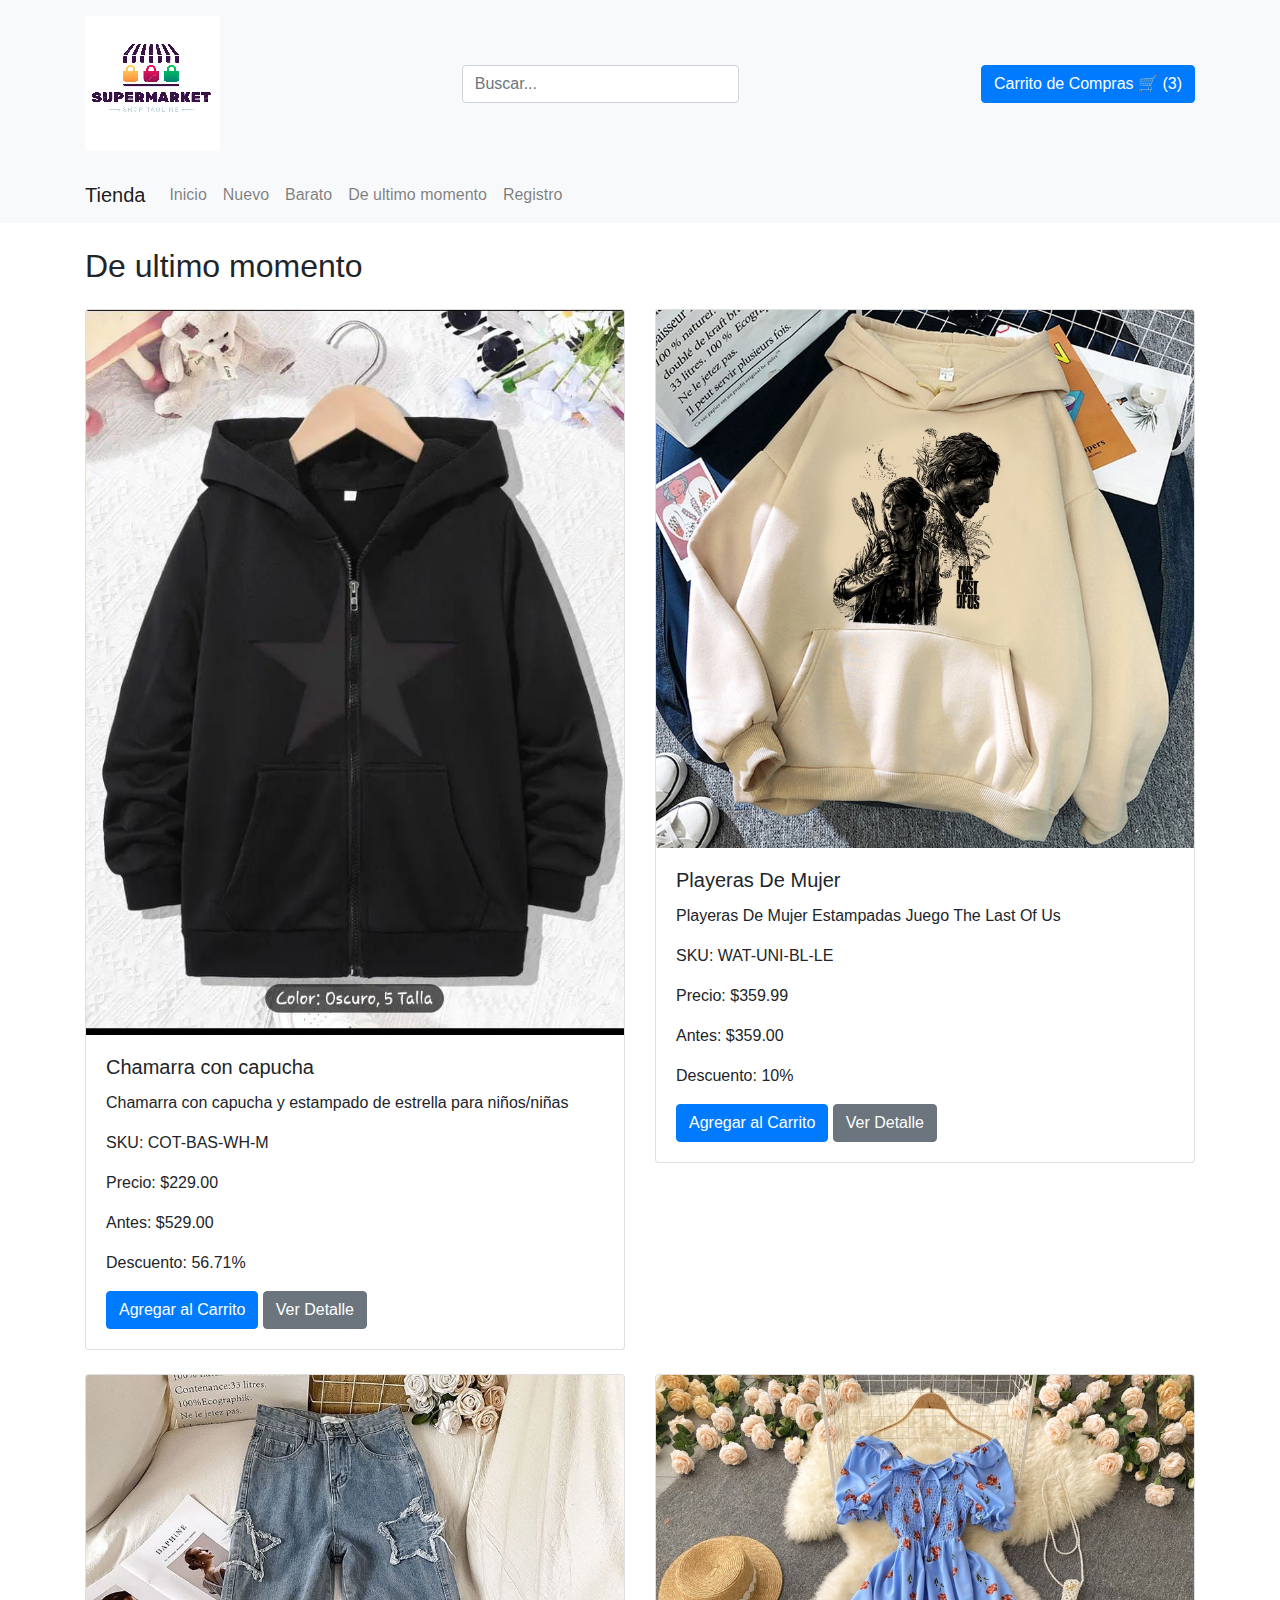
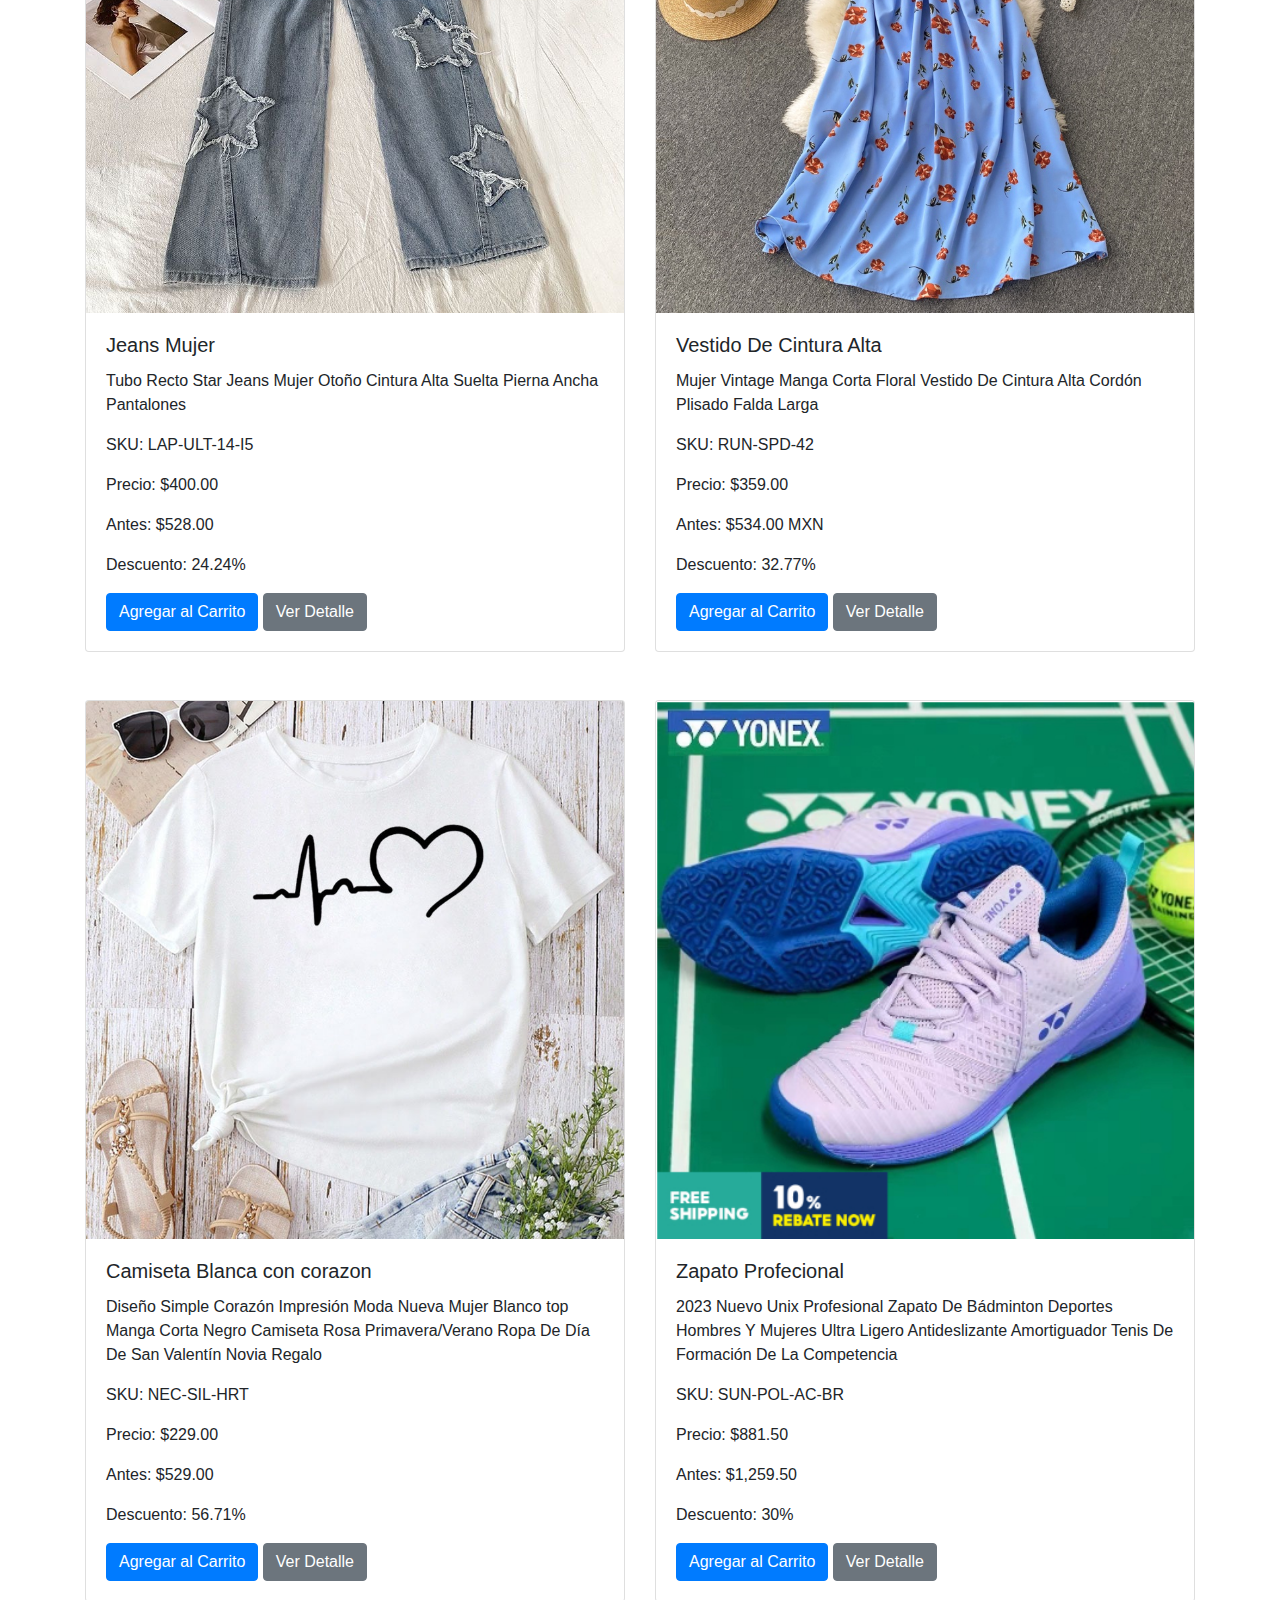
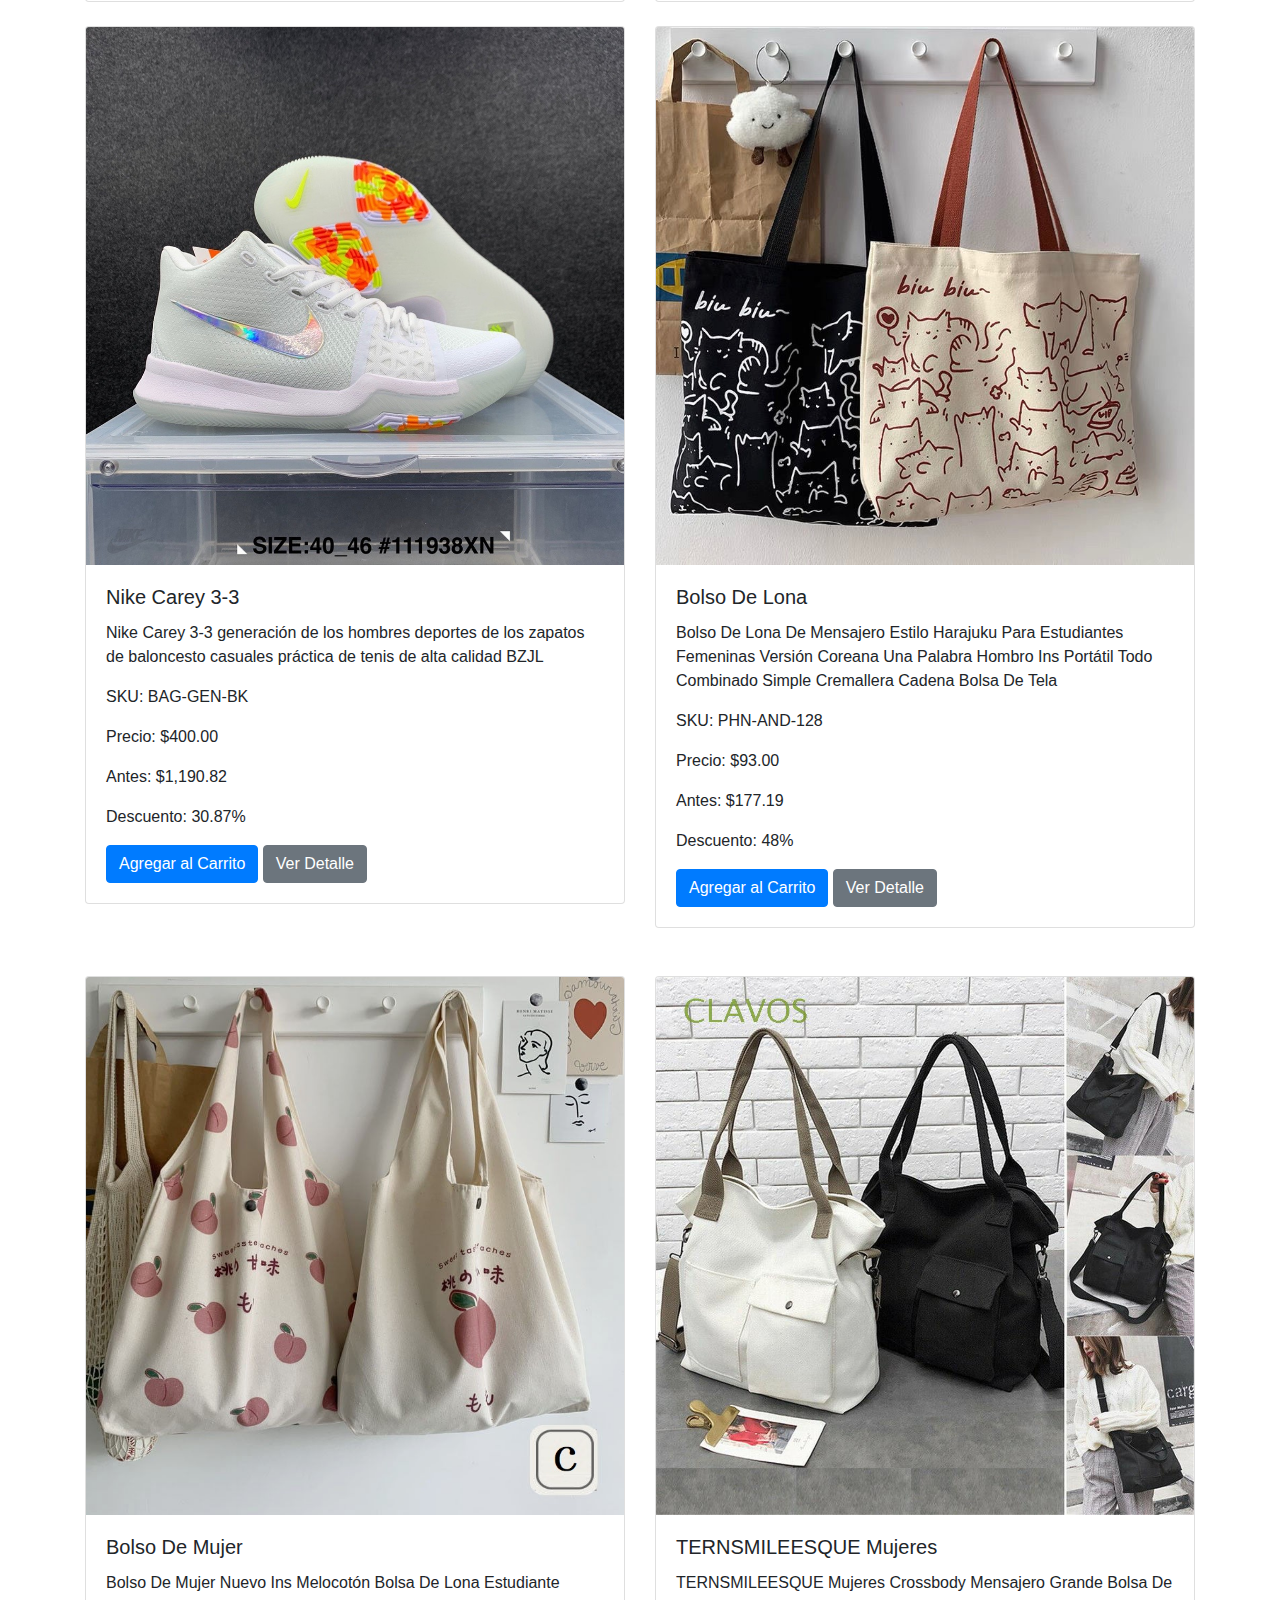
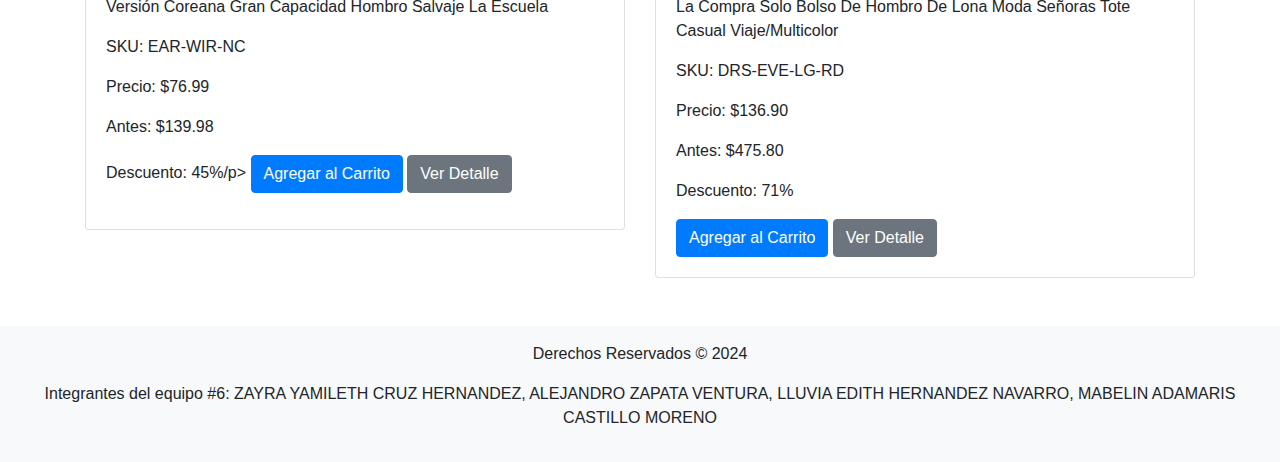
<file: categoria3.html>
<!DOCTYPE html>
<html lang="es">
<head>
    <meta charset="UTF-8">
    <meta name="viewport" content="width=device-width, initial-scale=1.0">
    <title>De ultimo momento</title>
    <link href="https://stackpath.bootstrapcdn.com/bootstrap/4.5.2/css/bootstrap.min.css" rel="stylesheet">
    <link rel="icon" type="navbar-toggler-icon" href="multimedias/imagenes/venture.ico">
</head>
<body>
    <header class="bg-light p-3">
        <div class="container d-flex justify-content-between align-items-center">
            <img src="multimedias/imagenes/venture.png" alt="Logotipo de la Empresa" class="img-fluid" id="venture1">
            <input type="text" class="form-control w-25" placeholder="Buscar...">
            <a href="carrito.html" class="btn btn-primary">Carrito de Compras 🛒 (3)</a>
        </div>
    </header>

    <nav class="navbar navbar-expand-lg navbar-light bg-light">
        <div class="container">
            <a class="navbar-brand" href="#">Tienda</a>
            <button class="navbar-toggler" type="button" data-toggle="collapse" data-target="#navbarNav" aria-controls="navbarNav" aria-expanded="false" aria-label="Toggle navigation">
                <span class="navbar-toggler-icon"></span>
            </button>
            <div class="collapse navbar-collapse" id="navbarNav">
                <ul class="navbar-nav">
                    <li class="nav-item"><a class="nav-link" href="index.html">Inicio</a></li>
                    <li class="nav-item"><a class="nav-link" href="categoria1.html">Nuevo</a></li>
                    <li class="nav-item"><a class="nav-link" href="categoria2.html">Barato</a></li>
                    <li class="nav-item"><a class="nav-link" href="categoria3.html">De ultimo momento</a></li>
                    <li class="nav-item"><a class="nav-link" href="registro.html">Registro</a></li>
                </ul>
            </div>
        </div>
    </nav>

    <main class="container mt-4">
        <h2>De ultimo momento</h2>
<div class="row mt-4">
            <div class="col-md-6 mb-4">
                <div class="card">
                    <img src="multimedias/imagenes/producto1.jpg" class="card-img-top" alt="Producto 1">
                    <div class="card-body">
                        <h5 class="card-title">Chamarra con capucha</h5>
                        <p class="card-text">Chamarra con capucha y estampado de estrella para niños/niñas</p>
                        <p>SKU: COT-BAS-WH-M</p>
                        <p>Precio: $229.00</p>
                        <p>Antes: $529.00</p>
                        <p>Descuento: 56.71%</p>
                        <a href="#" class="btn btn-primary">Agregar al Carrito</a>
                        <a href="detalle_producto1.html" class="btn btn-secondary">Ver Detalle</a>
                    </div>
                </div>
            </div>
            <div class="col-md-6 mb-4">
                <div class="card">
                    <img src="multimedias/imagenes/producto2.jpg" class="card-img-top" alt="Producto 2">
                    <div class="card-body">
                        <h5 class="card-title">Playeras De Mujer </h5>
                        <p class="card-text">Playeras De Mujer Estampadas Juego The Last Of Us</p>
                        <p>SKU: WAT-UNI-BL-LE</p>
                        <p>Precio: $359.99</p>
                        <p>Antes: $359.00</p>
                        <p>Descuento: 10%</p>
                        <a href="#" class="btn btn-primary">Agregar al Carrito</a>
                        <a href="detalle_producto2.html" class="btn btn-secondary">Ver Detalle</a>
                    </div>
                </div>
            </div>
            <div class="col-md-6 mb-4">
                <div class="card">
                    <img src="multimedias/imagenes/producto3.jpg" class="card-img-top" alt="Producto 2">
                    <div class="card-body">
                        <h5 class="card-title">Jeans Mujer </h5>
                        <p class="card-text">Tubo Recto Star Jeans Mujer Otoño Cintura Alta Suelta Pierna Ancha Pantalones</p>
                        <p>SKU: LAP-ULT-14-I5</p>
                        <p>Precio: $400.00</p>
                        <p>Antes: $528.00 </p>
                        <p>Descuento: 24.24%</p>
                        <a href="#" class="btn btn-primary">Agregar al Carrito</a>
                        <a href="detalle_producto3.html" class="btn btn-secondary">Ver Detalle</a>
                    </div>
                </div>
            </div>
            <div class="col-md-6 mb-4">
                <div class="card">
                    <img src="multimedias/imagenes/producto4.jpg" class="card-img-top" alt="Producto 2">
                    <div class="card-body">
                        <h5 class="card-title">Vestido De Cintura Alta</h5>
                        <p class="card-text">Mujer Vintage Manga Corta Floral Vestido De Cintura Alta Cordón Plisado Falda Larga</p>
                        <p>SKU: RUN-SPD-42</p>
                        <p>Precio: $359.00</p>
                        <p>Antes: $534.00 MXN</p>
                        <p>Descuento: 32.77%</p>
                        <a href="#" class="btn btn-primary">Agregar al Carrito</a>
                        <a href="detalle_producto4.html" class="btn btn-secondary">Ver Detalle</a>
                    </div>
                </div>
            </div>
        </div>
        <div class="row mt-4">
            <div class="col-md-6 mb-4">
                <div class="card">
                    <img src="multimedias/imagenes/producto5.jpg" class="card-img-top" alt="Producto 1">
                    <div class="card-body">
                        <h5 class="card-title">Camiseta Blanca con corazon</h5>
                        <p class="card-text">Diseño Simple Corazón Impresión Moda Nueva Mujer Blanco top Manga Corta Negro Camiseta Rosa Primavera/Verano Ropa De Día De San Valentín Novia Regalo</p>
                        <p>SKU: NEC-SIL-HRT</p>
                        <p>Precio: $229.00</p>
                        <p>Antes: $529.00</p>
                        <p>Descuento: 56.71%</p>
                        <a href="#" class="btn btn-primary">Agregar al Carrito</a>
                        <a href="detalle_producto1.html" class="btn btn-secondary">Ver Detalle</a>
                    </div>
                </div>
            </div>
            <div class="col-md-6 mb-4">
                <div class="card">
                    <img src="multimedias/imagenes/producto6.jpg" class="card-img-top" alt="Producto 2">
                    <div class="card-body">
                        <h5 class="card-title">Zapato Profecional </h5>
                        <p class="card-text">2023 Nuevo Unix Profesional Zapato De Bádminton Deportes Hombres Y Mujeres Ultra Ligero Antideslizante Amortiguador Tenis De Formación De La Competencia</p>
                        <p>SKU: SUN-POL-AC-BR</p>
                        <p>Precio: $881.50</p>
                        <p>Antes: $1,259.50</p>
                        <p>Descuento: 30%</p>
                        <a href="#" class="btn btn-primary">Agregar al Carrito</a>
                        <a href="detalle_producto2.html" class="btn btn-secondary">Ver Detalle</a>
                    </div>
                </div>
            </div>
            <div class="col-md-6 mb-4">
                <div class="card">
                    <img src="multimedias/imagenes/producto7.jpg" class="card-img-top" alt="Producto 2">
                    <div class="card-body">
                        <h5 class="card-title">Nike Carey 3-3  </h5>
                        <p class="card-text">Nike Carey 3-3 generación de los hombres deportes de los zapatos de baloncesto casuales práctica de tenis de alta calidad BZJL</p>
                        <p>SKU: BAG-GEN-BK</p>
                        <p>Precio: $400.00</p>
                        <p>Antes: $1,190.82 </p>
                        <p>Descuento: 30.87%</p>
                        <a href="#" class="btn btn-primary">Agregar al Carrito</a>
                        <a href="detalle_producto3.html" class="btn btn-secondary">Ver Detalle</a>
                    </div>
                </div>
            </div>
            <div class="col-md-6 mb-4">
                <div class="card">
                    <img src="multimedias/imagenes/producto8.jpg" class="card-img-top" alt="Producto 2">
                    <div class="card-body">
                        <h5 class="card-title">Bolso De Lona </h5>
                        <p class="card-text">Bolso De Lona De Mensajero Estilo Harajuku Para Estudiantes Femeninas Versión Coreana Una Palabra Hombro Ins Portátil Todo Combinado Simple Cremallera Cadena Bolsa De Tela</p>
                        <p>SKU: PHN-AND-128</p>
                        <p>Precio: $93.00</p>
                        <p>Antes: $177.19</p>
                        <p>Descuento: 48%</p>
                        <a href="#" class="btn btn-primary">Agregar al Carrito</a>
                        <a href="detalle_producto4.html" class="btn btn-secondary">Ver Detalle</a>
                    </div>
                </div>
            </div>
        </div>
        <div class="row mt-4">
            <div class="col-md-6 mb-4">
                <div class="card">
                    <img src="multimedias/imagenes/producto9.jpg" class="card-img-top" alt="Producto 1">
                    <div class="card-body">
                        <h5 class="card-title">Bolso De Mujer </h5>
                        <p class="card-text">Bolso De Mujer Nuevo Ins Melocotón Bolsa De Lona Estudiante Versión Coreana Gran Capacidad Hombro Salvaje La Escuela</p>
                        <p>SKU: EAR-WIR-NC</p>
                        <p>Precio: $76.99</p>
                        <p>Antes: $139.98</p>
                        <p>Descuento: 45%/p>
                        <a href="#" class="btn btn-primary">Agregar al Carrito</a>
                        <a href="detalle_producto1.html" class="btn btn-secondary">Ver Detalle</a>
                    </div>
                </div>
            </div>
            <div class="col-md-6 mb-4">
                <div class="card">
                    <img src="multimedias/imagenes/producto10.jpg" class="card-img-top" alt="Producto 2">
                    <div class="card-body">
                        <h5 class="card-title">TERNSMILEESQUE Mujeres</h5>
                        <p class="card-text">TERNSMILEESQUE Mujeres Crossbody Mensajero Grande Bolsa De La Compra Solo Bolso De Hombro De Lona Moda Señoras Tote Casual Viaje/Multicolor</p>
                        <p>SKU: DRS-EVE-LG-RD</p>
                        <p>Precio: $136.90 </p>
                        <p>Antes: $475.80 </p>
                        <p>Descuento: 71%</p>
                        <a href="#" class="btn btn-primary">Agregar al Carrito</a>
                        <a href="detalle_producto2.html" class="btn btn-secondary">Ver Detalle</a>
                    </div>
                </div>
            </div>
    </main>

    <footer class="bg-light p-3 mt-4 text-center">
        <p>Derechos Reservados &copy; 2024</p>
        <p>Integrantes del equipo #6: ZAYRA YAMILETH CRUZ HERNANDEZ, ALEJANDRO ZAPATA VENTURA, LLUVIA EDITH HERNANDEZ NAVARRO, MABELIN ADAMARIS CASTILLO MORENO</p>
    </footer>
    <script src="https://code.jquery.com/jquery-3.5.1.slim.min.js"></script>
    <script src="https://cdn.jsdelivr.net/npm/@popperjs/core@2.5.3/dist/umd/popper.min.js"></script>
    <script src="https://stackpath.bootstrapcdn.com/bootstrap/4.5.2/js/bootstrap.min.js"></script>
</body>
</html>
</file>
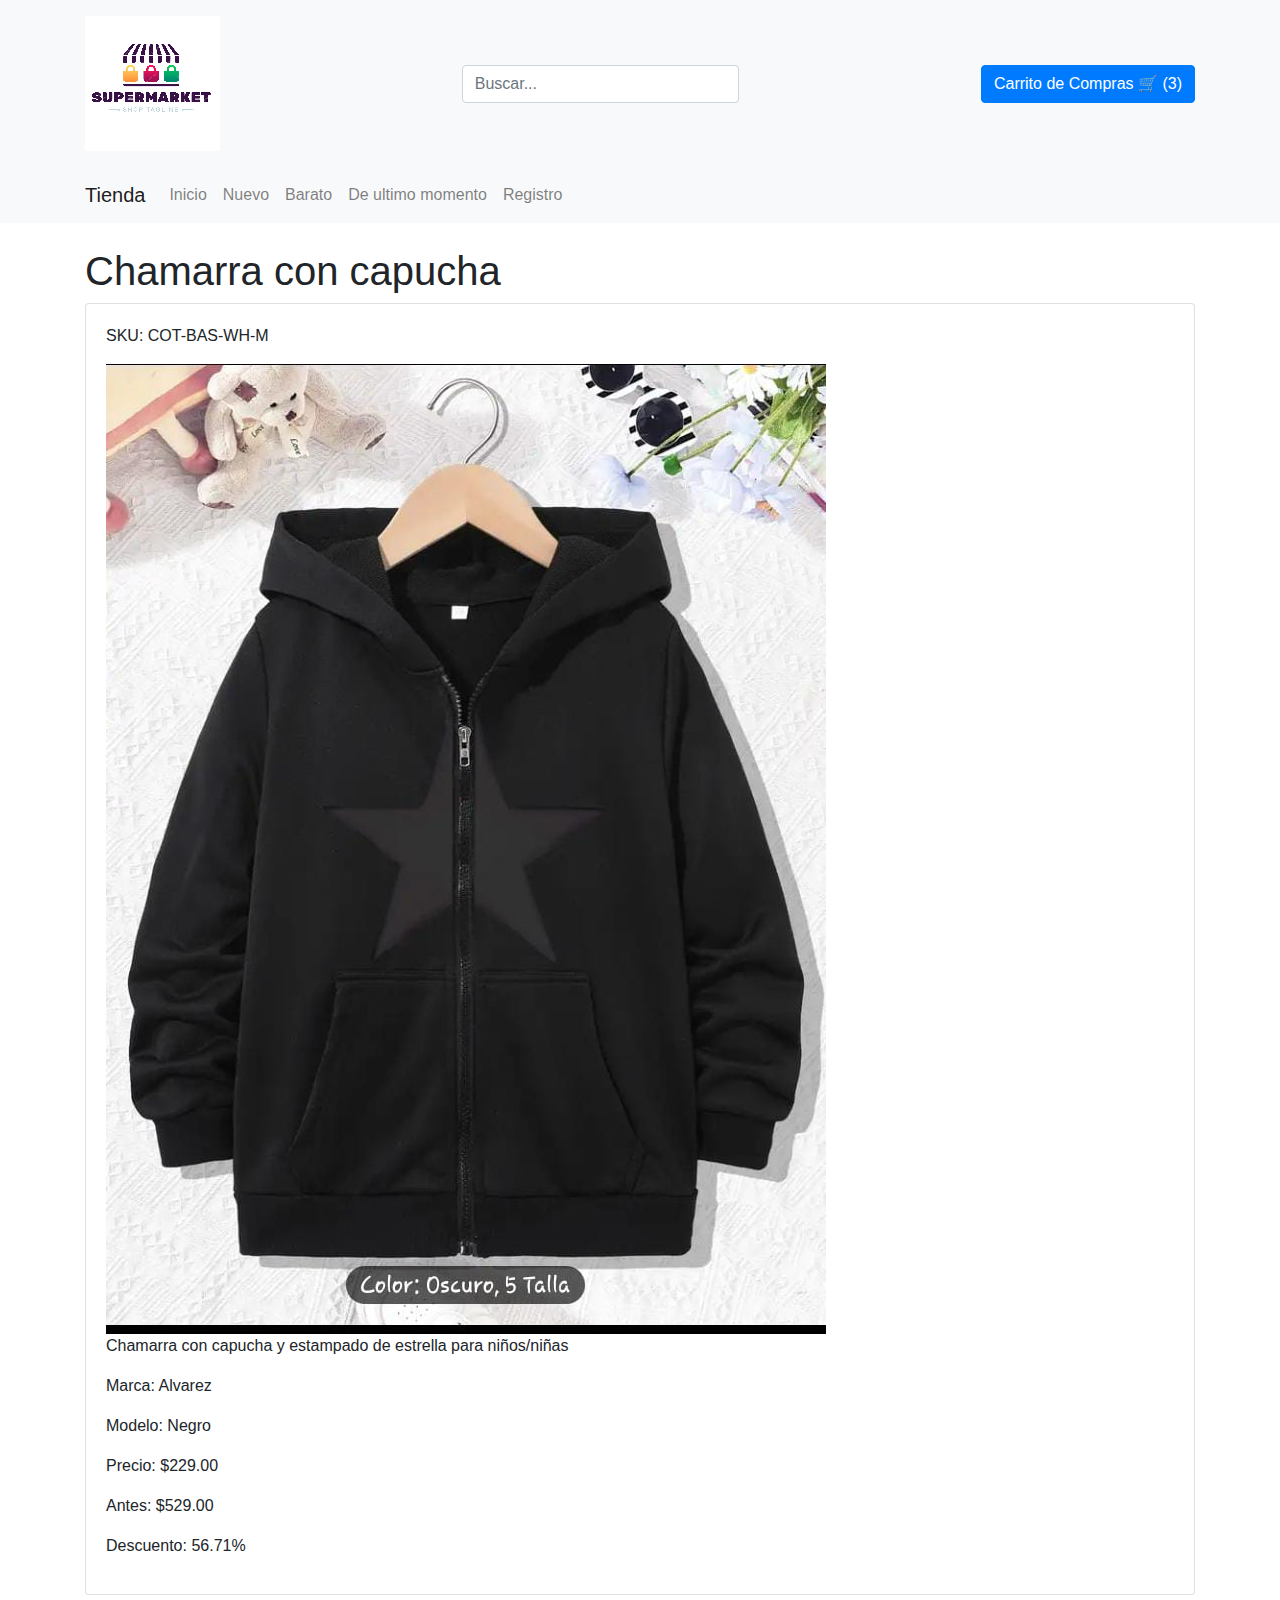
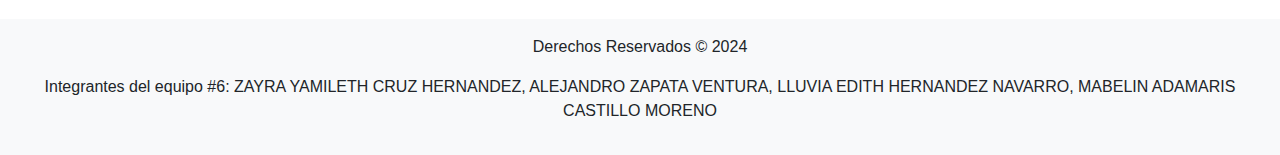
<file: detalle_producto1.html>
<!DOCTYPE html>
<html lang="es">
<head>
    <meta charset="UTF-8">
    <meta name="viewport" content="width=device-width, initial-scale=1.0">
    <title>Detalle del Producto 1</title>
    <link href="https://stackpath.bootstrapcdn.com/bootstrap/4.5.2/css/bootstrap.min.css" rel="stylesheet">
    <link rel="icon" type="navbar-toggler-icon" href="multimedias/imagenes/venture.ico">
</head>
<body>
    <header class="bg-light p-3">
        <div class="container d-flex justify-content-between align-items-center">
            <img src="multimedias/imagenes/venture.png" alt="Logotipo de la Empresa" class="img-fluid" id="venture1">
            <input type="text" class="form-control w-25" placeholder="Buscar...">
            <a href="carrito.html" class="btn btn-primary">Carrito de Compras 🛒 (3)</a>
        </div>
    </header>

    <nav class="navbar navbar-expand-lg navbar-light bg-light">
        <div class="container">
            <a class="navbar-brand" href="#">Tienda</a>
            <button class="navbar-toggler" type="button" data-toggle="collapse" data-target="#navbarNav" aria-controls="navbarNav" aria-expanded="false" aria-label="Toggle navigation">
                <span class="navbar-toggler-icon"></span>
            </button>
            <div class="collapse navbar-collapse" id="navbarNav">
                <ul class="navbar-nav">
                    <li class="nav-item"><a class="nav-link" href="index.html">Inicio</a></li>
                    <li class="nav-item"><a class="nav-link" href="categoria1.html">Nuevo</a></li>
                    <li class="nav-item"><a class="nav-link" href="categoria2.html">Barato</a></li>
                    <li class="nav-item"><a class="nav-link" href="categoria3.html">De ultimo momento</a></li>
                    <li class="nav-item"><a class="nav-link" href="registro.html">Registro</a></li>
                </ul>
            </div>
        </div>
    </nav>
    
    <main class="container mt-4">
        <h1>Chamarra con capucha</h1>
        <div class="card">
            <div class="card-body">
                <p>SKU: COT-BAS-WH-M</p>
                <img src="multimedias/imagenes/producto1.jpg" alt="Producto 1" class="img-fluid">
                <p>Chamarra con capucha y estampado de estrella para niños/niñas</p>
                <p>Marca: Alvarez</p>
                <p>Modelo: Negro</p>
                <p>Precio: $229.00</p>
                <p>Antes: $529.00</p>
                <p>Descuento: 56.71%</p>
            </div>
    </main>
    <footer class="bg-light p-3 mt-4 text-center">
        <p>Derechos Reservados &copy; 2024</p>
        <p>Integrantes del equipo #6: ZAYRA YAMILETH CRUZ HERNANDEZ, ALEJANDRO ZAPATA VENTURA, LLUVIA EDITH HERNANDEZ NAVARRO, MABELIN ADAMARIS CASTILLO MORENO</p>
    </footer>
    <script src="https://code.jquery.com/jquery-3.5.1.slim.min.js"></script>
    <script src="https://cdn.jsdelivr.net/npm/@popperjs/core@2.5.3/dist/umd/popper.min.js"></script>
    <script src="https://stackpath.bootstrapcdn.com/bootstrap/4.5.2/js/bootstrap.min.js"></script>
</body>
</html>
</file>
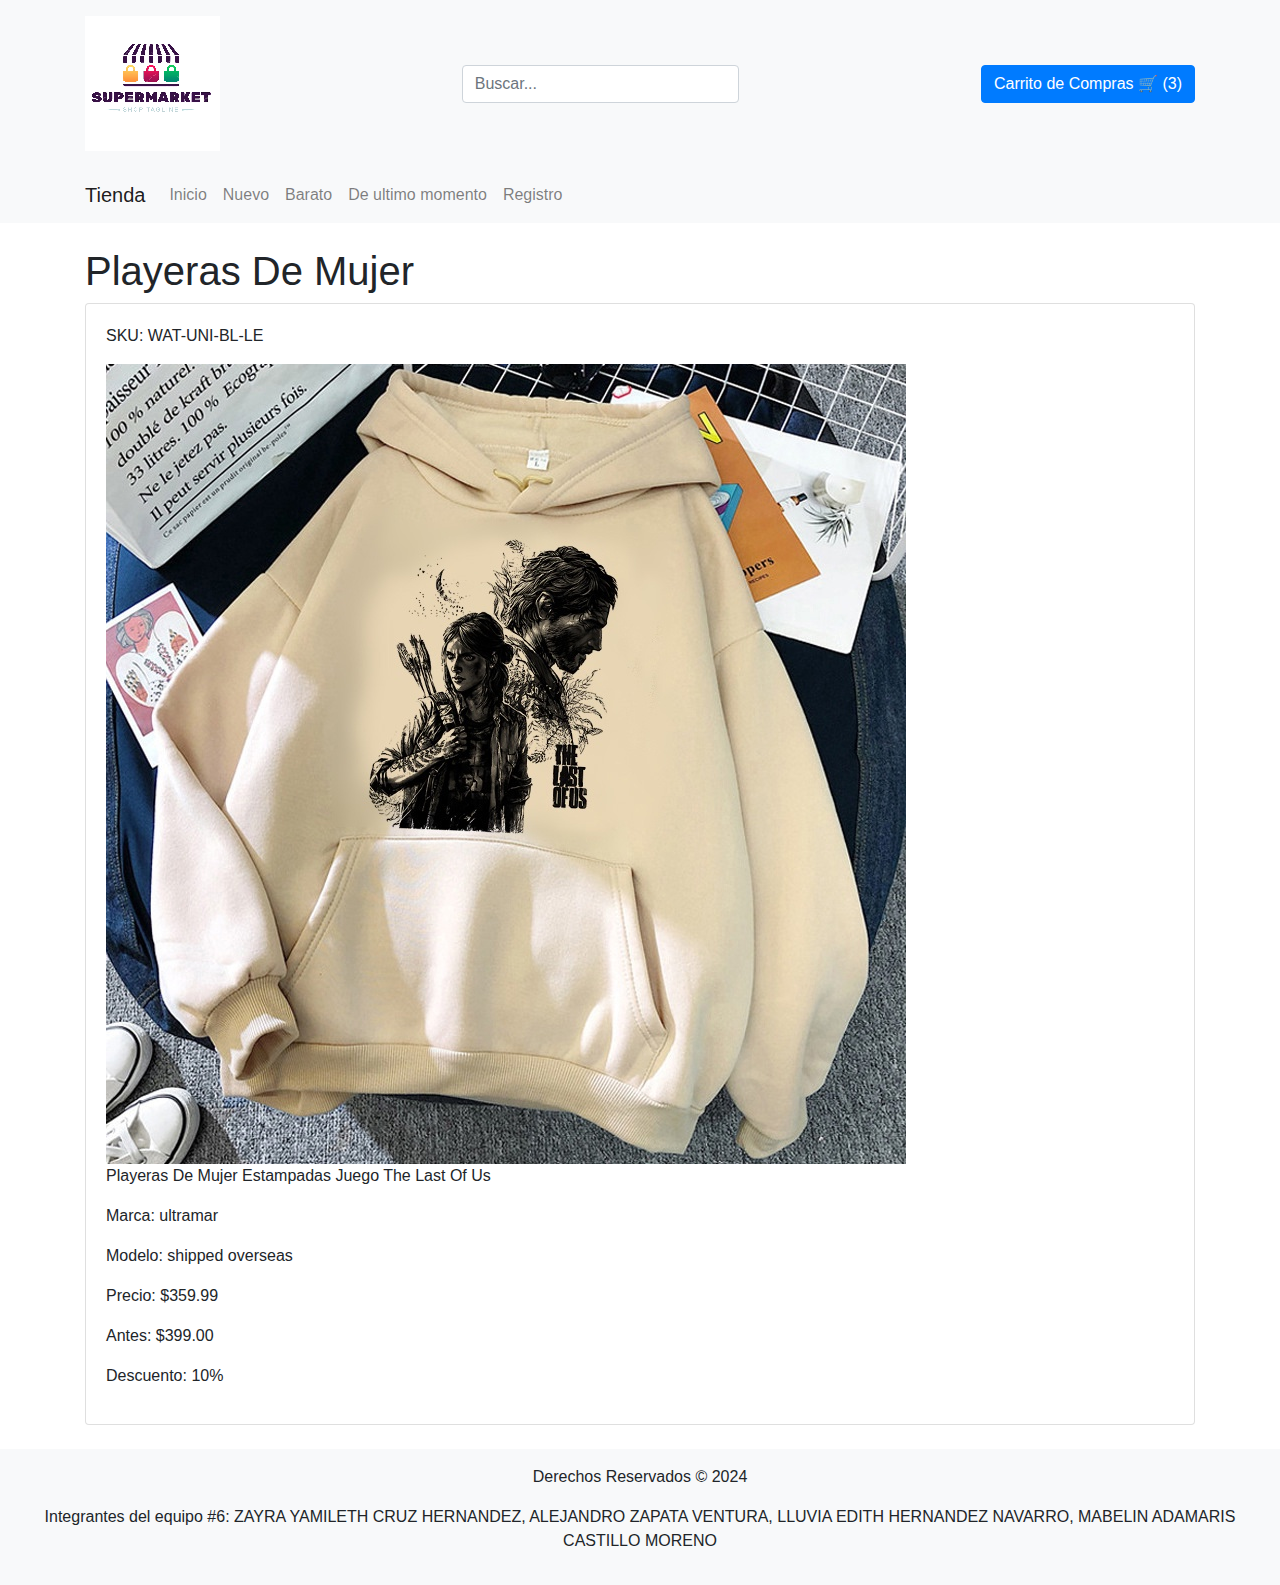
<file: detalle_producto2.html>
<!DOCTYPE html>
<html lang="es">
<head>
    <meta charset="UTF-8">
    <meta name="viewport" content="width=device-width, initial-scale=1.0">
    <title>Detalle del Producto 1</title>
    <link href="https://stackpath.bootstrapcdn.com/bootstrap/4.5.2/css/bootstrap.min.css" rel="stylesheet">
    <link rel="icon" type="navbar-toggler-icon" href="multimedias/imagenes/venture.ico">
</head>
<body>
    <header class="bg-light p-3">
        <div class="container d-flex justify-content-between align-items-center">
            <img src="multimedias/imagenes/venture.png" alt="Logotipo de la Empresa" class="img-fluid" id="venture1">
            <input type="text" class="form-control w-25" placeholder="Buscar...">
            <a href="carrito.html" class="btn btn-primary">Carrito de Compras 🛒 (3)</a>
        </div>
    </header>

    <nav class="navbar navbar-expand-lg navbar-light bg-light">
        <div class="container">
            <a class="navbar-brand" href="#">Tienda</a>
            <button class="navbar-toggler" type="button" data-toggle="collapse" data-target="#navbarNav" aria-controls="navbarNav" aria-expanded="false" aria-label="Toggle navigation">
                <span class="navbar-toggler-icon"></span>
            </button>
            <div class="collapse navbar-collapse" id="navbarNav">
                <ul class="navbar-nav">
                    <li class="nav-item"><a class="nav-link" href="index.html">Inicio</a></li>
                    <li class="nav-item"><a class="nav-link" href="categoria1.html">Nuevo</a></li>
                    <li class="nav-item"><a class="nav-link" href="categoria2.html">Barato</a></li>
                    <li class="nav-item"><a class="nav-link" href="categoria3.html">De ultimo momento</a></li>
                    <li class="nav-item"><a class="nav-link" href="registro.html">Registro</a></li>
                </ul>
            </div>
        </div>
    </nav>
    
    <main class="container mt-4">
        <h1>Playeras De Mujer</h1>
        <div class="card">
            <div class="card-body">
                <p>SKU: WAT-UNI-BL-LE</p>
                <img src="multimedias/imagenes/producto2.jpg" alt="Producto 1" class="img-fluid">
                <p>Playeras De Mujer Estampadas Juego The Last Of Us</p>
                <p>Marca: ultramar</p>
                <p>Modelo: shipped overseas</p>
                <p>Precio: $359.99</p>
                <p>Antes: $399.00</p>
                <p>Descuento: 10%</p>
            </div>                        
        </div>
    </main>
    <footer class="bg-light p-3 mt-4 text-center">
        <p>Derechos Reservados &copy; 2024</p>
        <p>Integrantes del equipo #6: ZAYRA YAMILETH CRUZ HERNANDEZ, ALEJANDRO ZAPATA VENTURA, LLUVIA EDITH HERNANDEZ NAVARRO, MABELIN ADAMARIS CASTILLO MORENO</p>
    </footer>
    <script src="https://code.jquery.com/jquery-3.5.1.slim.min.js"></script>
    <script src="https://cdn.jsdelivr.net/npm/@popperjs/core@2.5.3/dist/umd/popper.min.js"></script>
    <script src="https://stackpath.bootstrapcdn.com/bootstrap/4.5.2/js/bootstrap.min.js"></script>
</body>
</html>
</file>
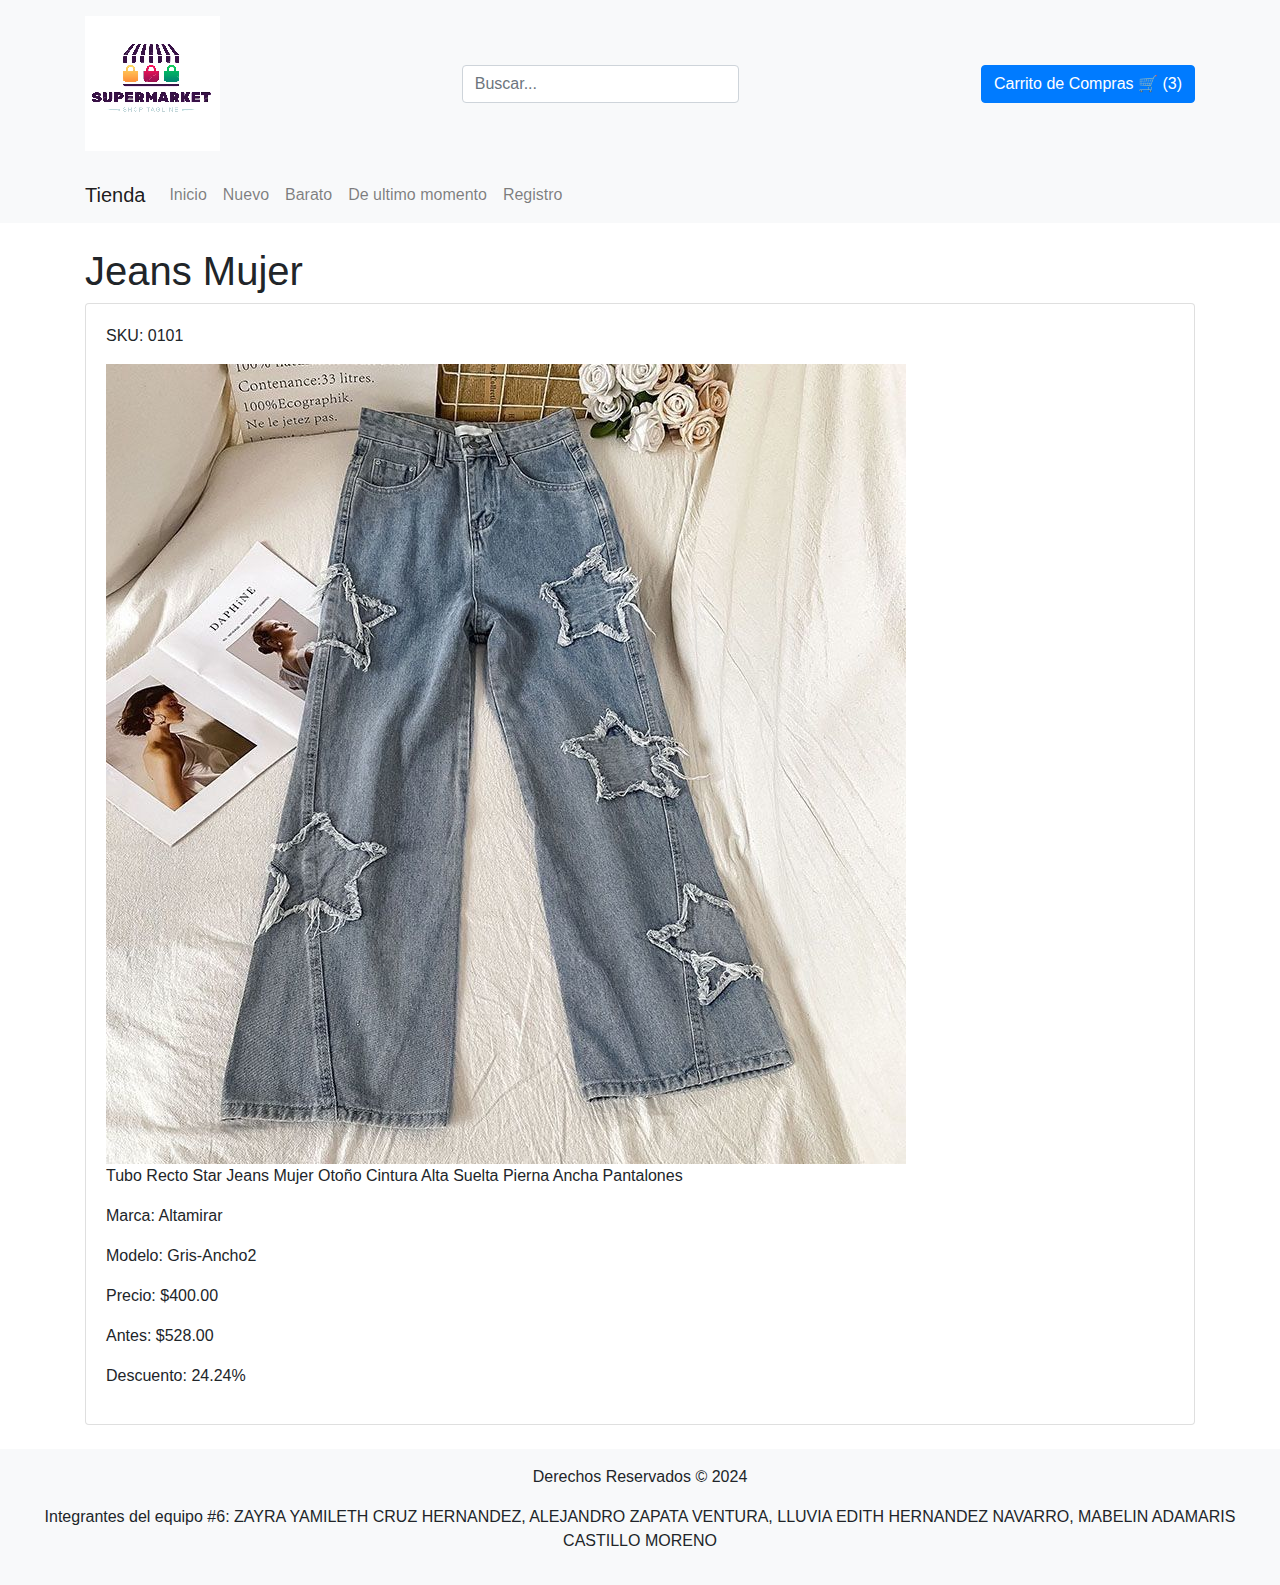
<file: detalle_producto3.html>
<!DOCTYPE html>
<html lang="es">
<head>
    <meta charset="UTF-8">
    <meta name="viewport" content="width=device-width, initial-scale=1.0">
    <title>Detalle del Producto 1</title>
    <link href="https://stackpath.bootstrapcdn.com/bootstrap/4.5.2/css/bootstrap.min.css" rel="stylesheet">
    <link rel="icon" type="navbar-toggler-icon" href="multimedias/imagenes/venture.ico">
</head>
<body>
    <header class="bg-light p-3">
        <div class="container d-flex justify-content-between align-items-center">
            <img src="multimedias/imagenes/venture.png" alt="Logotipo de la Empresa" class="img-fluid" id="venture1">
            <input type="text" class="form-control w-25" placeholder="Buscar...">
            <a href="carrito.html" class="btn btn-primary">Carrito de Compras 🛒 (3)</a>
        </div>
    </header>

    <nav class="navbar navbar-expand-lg navbar-light bg-light">
        <div class="container">
            <a class="navbar-brand" href="#">Tienda</a>
            <button class="navbar-toggler" type="button" data-toggle="collapse" data-target="#navbarNav" aria-controls="navbarNav" aria-expanded="false" aria-label="Toggle navigation">
                <span class="navbar-toggler-icon"></span>
            </button>
            <div class="collapse navbar-collapse" id="navbarNav">
                <ul class="navbar-nav">
                    <li class="nav-item"><a class="nav-link" href="index.html">Inicio</a></li>
                    <li class="nav-item"><a class="nav-link" href="categoria1.html">Nuevo</a></li>
                    <li class="nav-item"><a class="nav-link" href="categoria2.html">Barato</a></li>
                    <li class="nav-item"><a class="nav-link" href="categoria3.html">De ultimo momento</a></li>
                    <li class="nav-item"><a class="nav-link" href="registro.html">Registro</a></li>
                </ul>
            </div>
        </div>
    </nav>
    
    <main class="container mt-4">
        <h1>Jeans Mujer</h1>
        <div class="card">
            <div class="card-body">
                <p>SKU: 0101</p>
                <img src="multimedias/imagenes/producto3.jpg" alt="Producto 1" class="img-fluid">
                <p>Tubo Recto Star Jeans Mujer Otoño Cintura Alta Suelta Pierna Ancha Pantalones</p>
                <p>Marca: Altamirar</p>
                <p>Modelo: Gris-Ancho2 </p>
                <p>Precio: $400.00</p>
                <p>Antes: $528.00 </p>
                <p>Descuento: 24.24%</p>
            </div>
        </div>
    </main>
    <footer class="bg-light p-3 mt-4 text-center">
        <p>Derechos Reservados &copy; 2024</p>
        <p>Integrantes del equipo #6: ZAYRA YAMILETH CRUZ HERNANDEZ, ALEJANDRO ZAPATA VENTURA, LLUVIA EDITH HERNANDEZ NAVARRO, MABELIN ADAMARIS CASTILLO MORENO</p>
    </footer>
    <script src="https://code.jquery.com/jquery-3.5.1.slim.min.js"></script>
    <script src="https://cdn.jsdelivr.net/npm/@popperjs/core@2.5.3/dist/umd/popper.min.js"></script>
    <script src="https://stackpath.bootstrapcdn.com/bootstrap/4.5.2/js/bootstrap.min.js"></script>
</body>
</html>
</file>
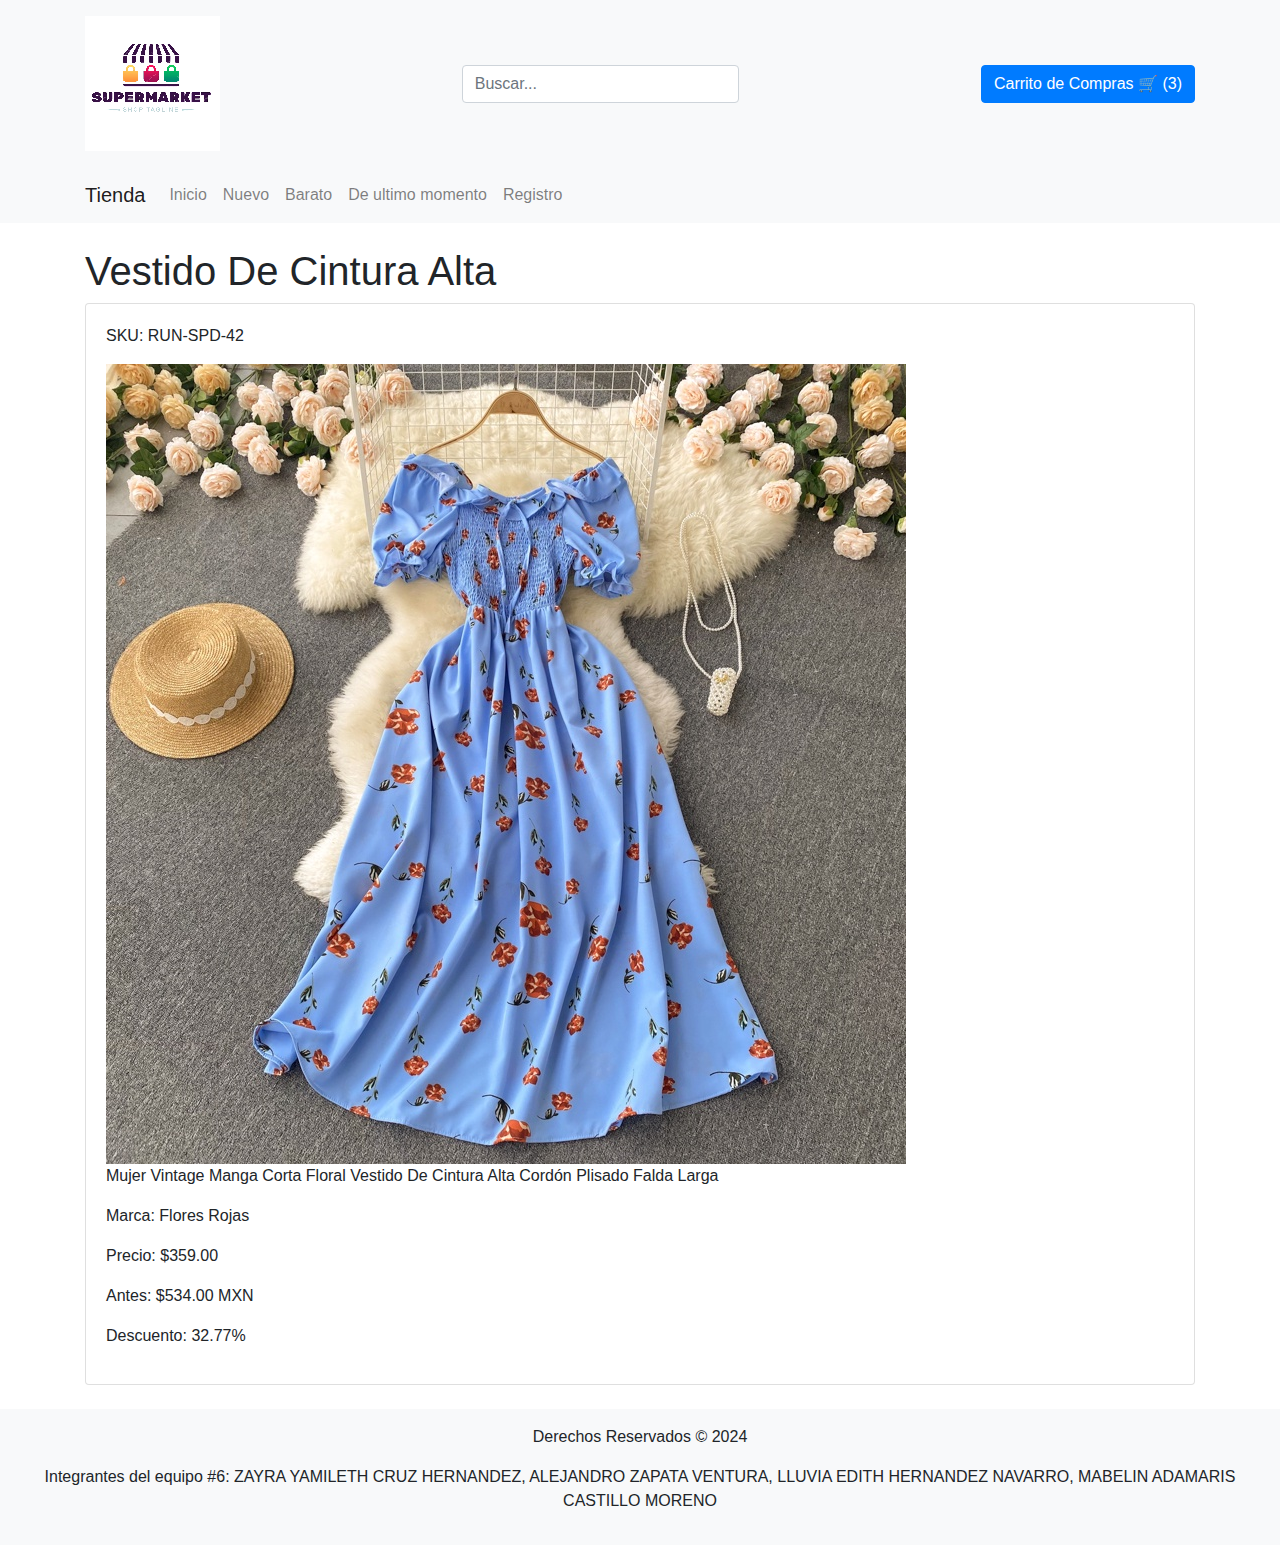
<file: detalle_producto4.html>
<!DOCTYPE html>
<html lang="es">
<head>
    <meta charset="UTF-8">
    <meta name="viewport" content="width=device-width, initial-scale=1.0">
    <title>Detalle del Producto 1</title>
    <link href="https://stackpath.bootstrapcdn.com/bootstrap/4.5.2/css/bootstrap.min.css" rel="stylesheet">
    <link rel="icon" type="navbar-toggler-icon" href="multimedias/imagenes/venture.ico">
</head>
<body>
    <header class="bg-light p-3">
        <div class="container d-flex justify-content-between align-items-center">
            <img src="multimedias/imagenes/venture.png" alt="Logotipo de la Empresa" class="img-fluid" id="venture1">
            <input type="text" class="form-control w-25" placeholder="Buscar...">
            <a href="carrito.html" class="btn btn-primary">Carrito de Compras 🛒 (3)</a>
        </div>
    </header>

    <nav class="navbar navbar-expand-lg navbar-light bg-light">
        <div class="container">
            <a class="navbar-brand" href="#">Tienda</a>
            <button class="navbar-toggler" type="button" data-toggle="collapse" data-target="#navbarNav" aria-controls="navbarNav" aria-expanded="false" aria-label="Toggle navigation">
                <span class="navbar-toggler-icon"></span>
            </button>
            <div class="collapse navbar-collapse" id="navbarNav">
                <ul class="navbar-nav">
                    <li class="nav-item"><a class="nav-link" href="index.html">Inicio</a></li>
                    <li class="nav-item"><a class="nav-link" href="categoria1.html">Nuevo</a></li>
                    <li class="nav-item"><a class="nav-link" href="categoria2.html">Barato</a></li>
                    <li class="nav-item"><a class="nav-link" href="categoria3.html">De ultimo momento</a></li>
                    <li class="nav-item"><a class="nav-link" href="registro.html">Registro</a></li>
                </ul>
            </div>
        </div>
    </nav>
    
    <main class="container mt-4">
        <h1>Vestido De Cintura Alta</h1>
        <div class="card">
            <div class="card-body">
                <p>SKU: RUN-SPD-42</p>
                <img src="multimedias/imagenes/producto4.jpg" alt="Producto 1" class="img-fluid">
                <p>Mujer Vintage Manga Corta Floral Vestido De Cintura Alta Cordón Plisado Falda Larga</p>
                <p>Marca: Flores Rojas</p>
                <p>Precio: $359.00</p>
                <p>Antes: $534.00 MXN</p>
                <p>Descuento: 32.77%</p>
            </div>
        </div>
    </main>
    <footer class="bg-light p-3 mt-4 text-center">
        <p>Derechos Reservados &copy; 2024</p>
        <p>Integrantes del equipo #6: ZAYRA YAMILETH CRUZ HERNANDEZ, ALEJANDRO ZAPATA VENTURA, LLUVIA EDITH HERNANDEZ NAVARRO, MABELIN ADAMARIS CASTILLO MORENO</p>
    </footer>
    <script src="https://code.jquery.com/jquery-3.5.1.slim.min.js"></script>
    <script src="https://cdn.jsdelivr.net/npm/@popperjs/core@2.5.3/dist/umd/popper.min.js"></script>
    <script src="https://stackpath.bootstrapcdn.com/bootstrap/4.5.2/js/bootstrap.min.js"></script>
</body>
</html>
</file>
